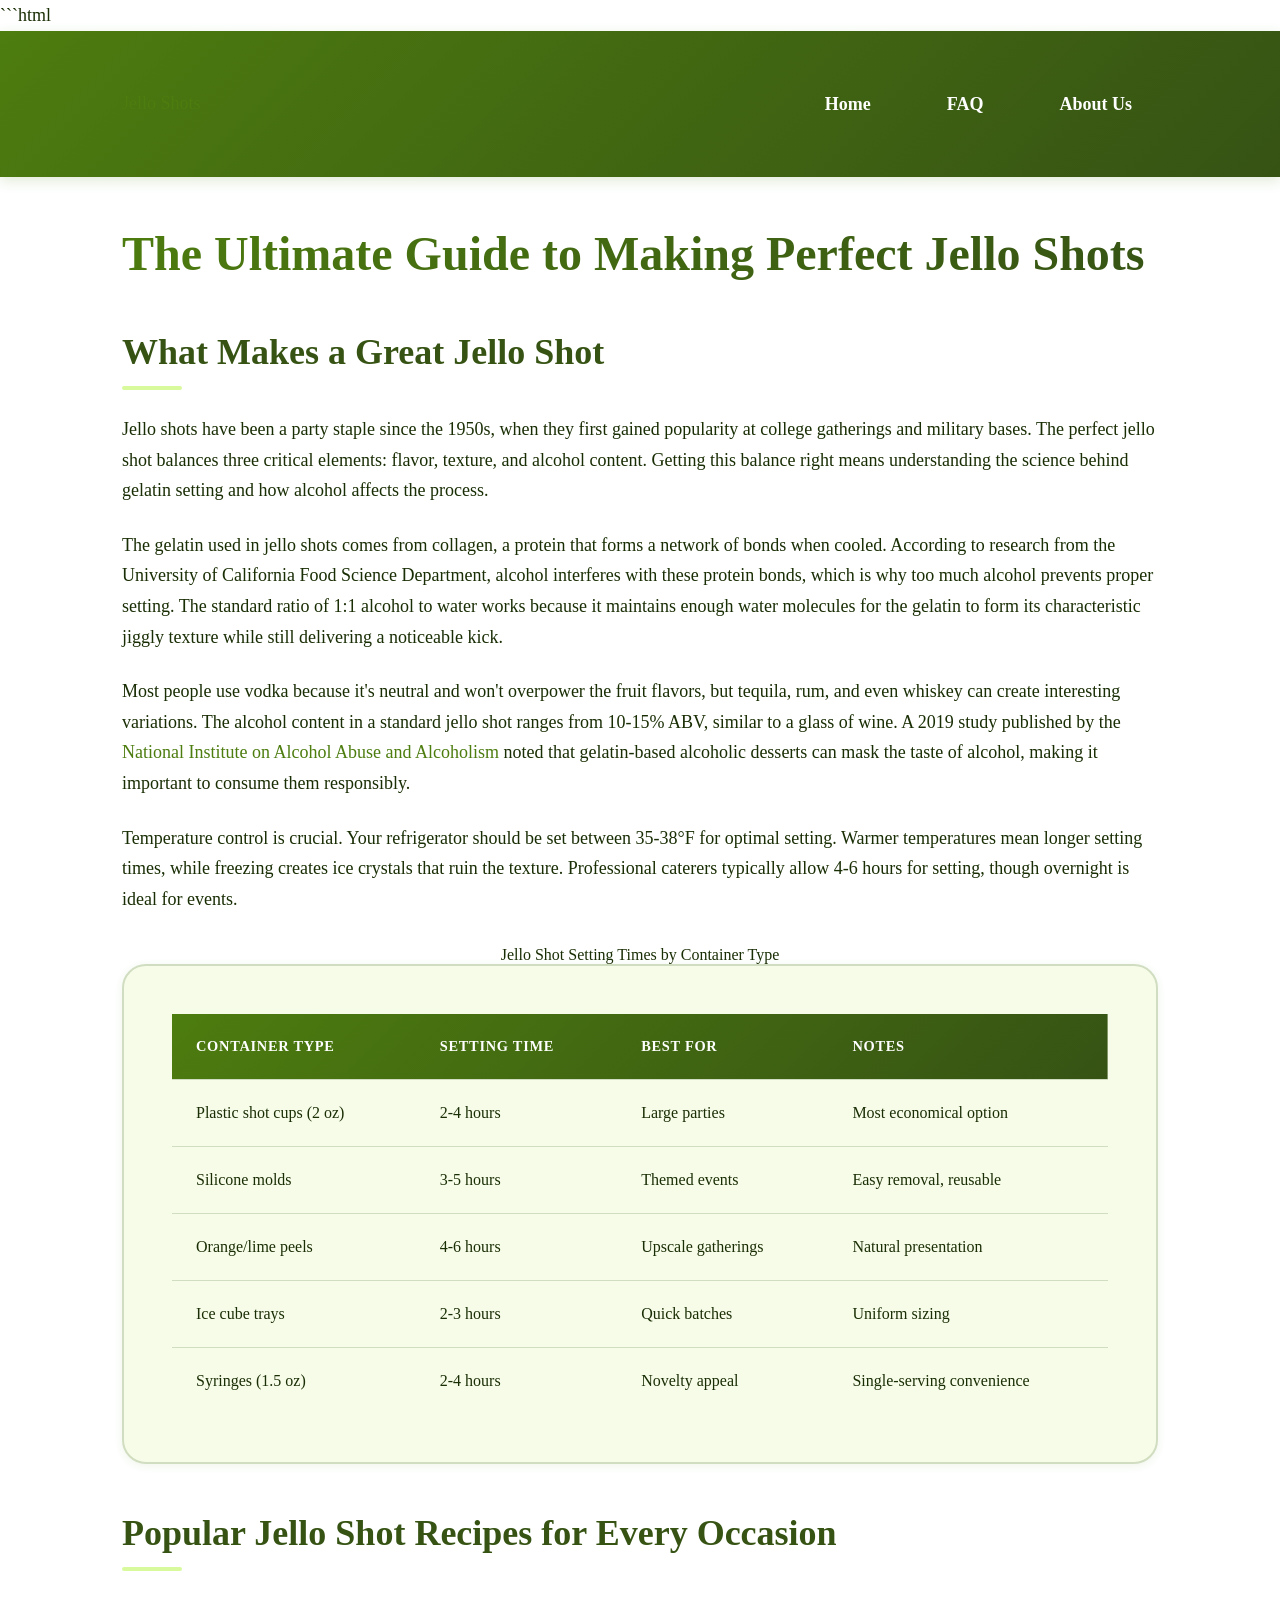
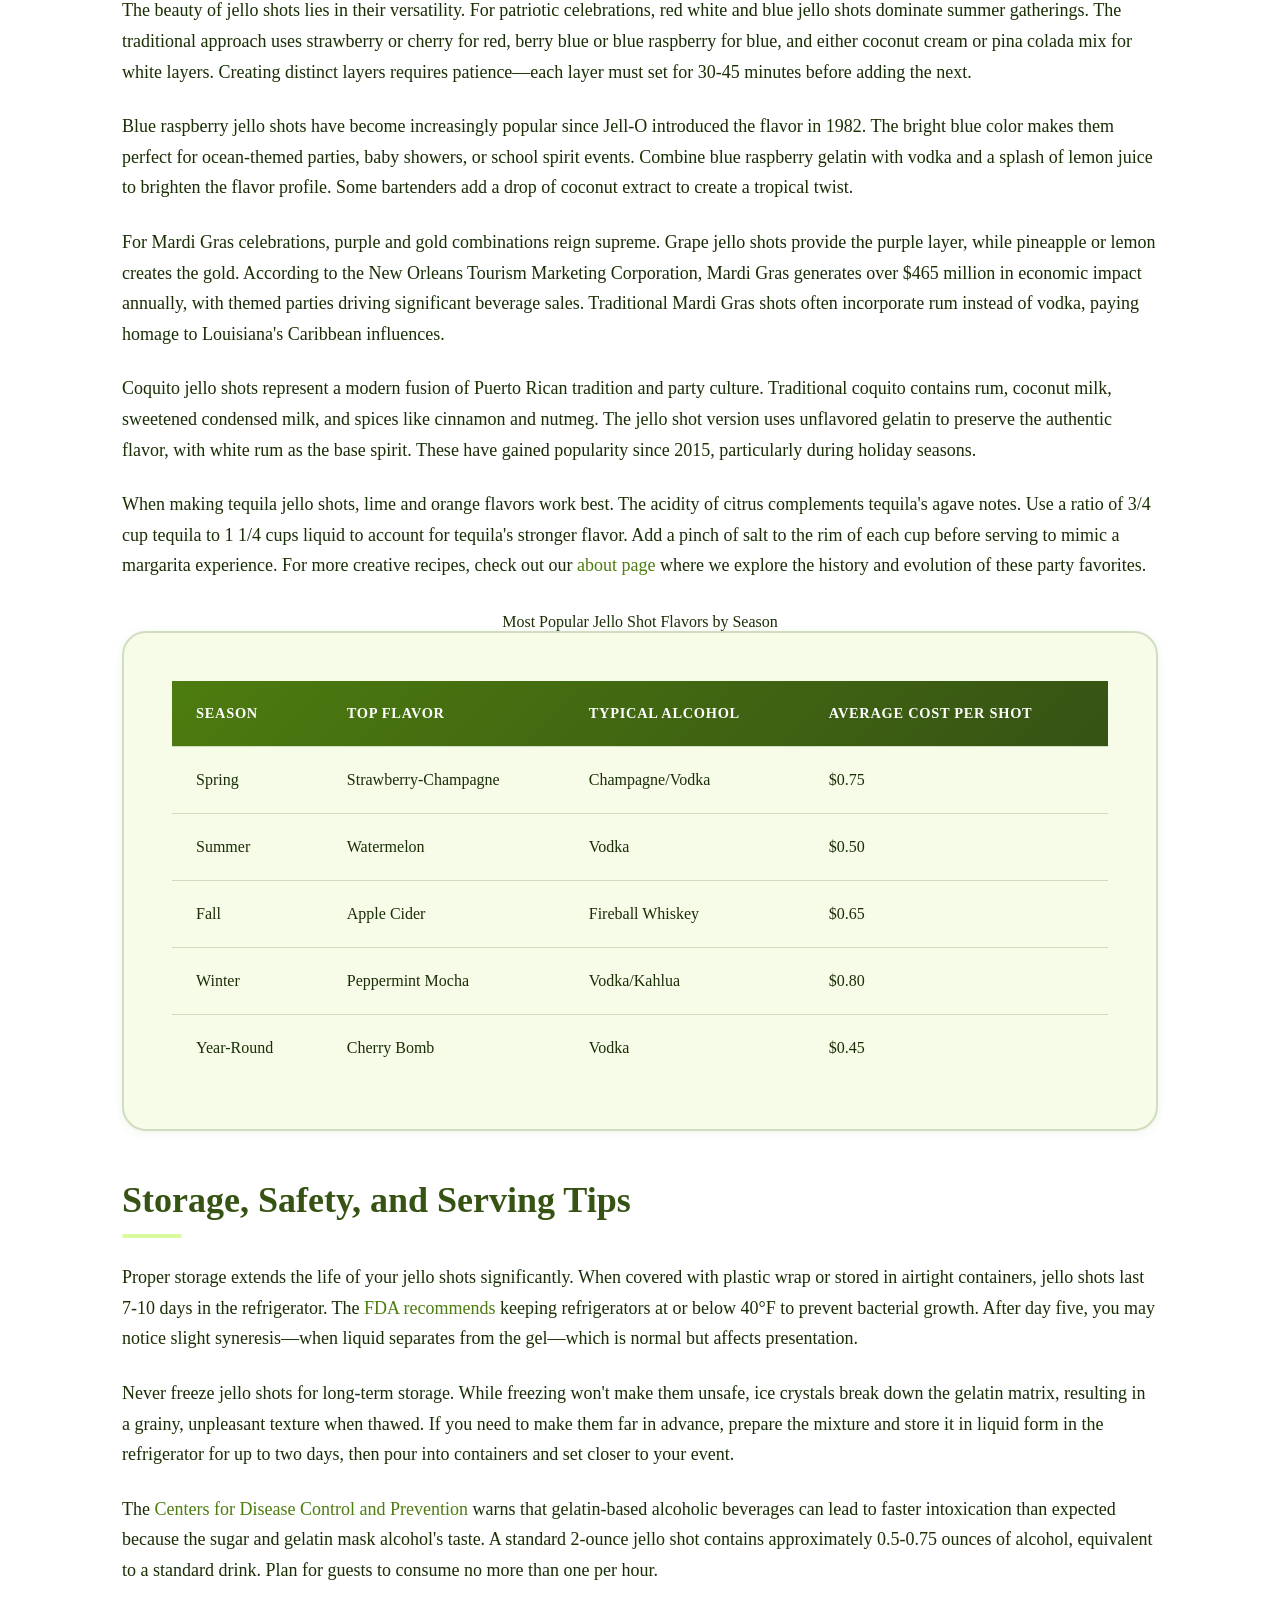
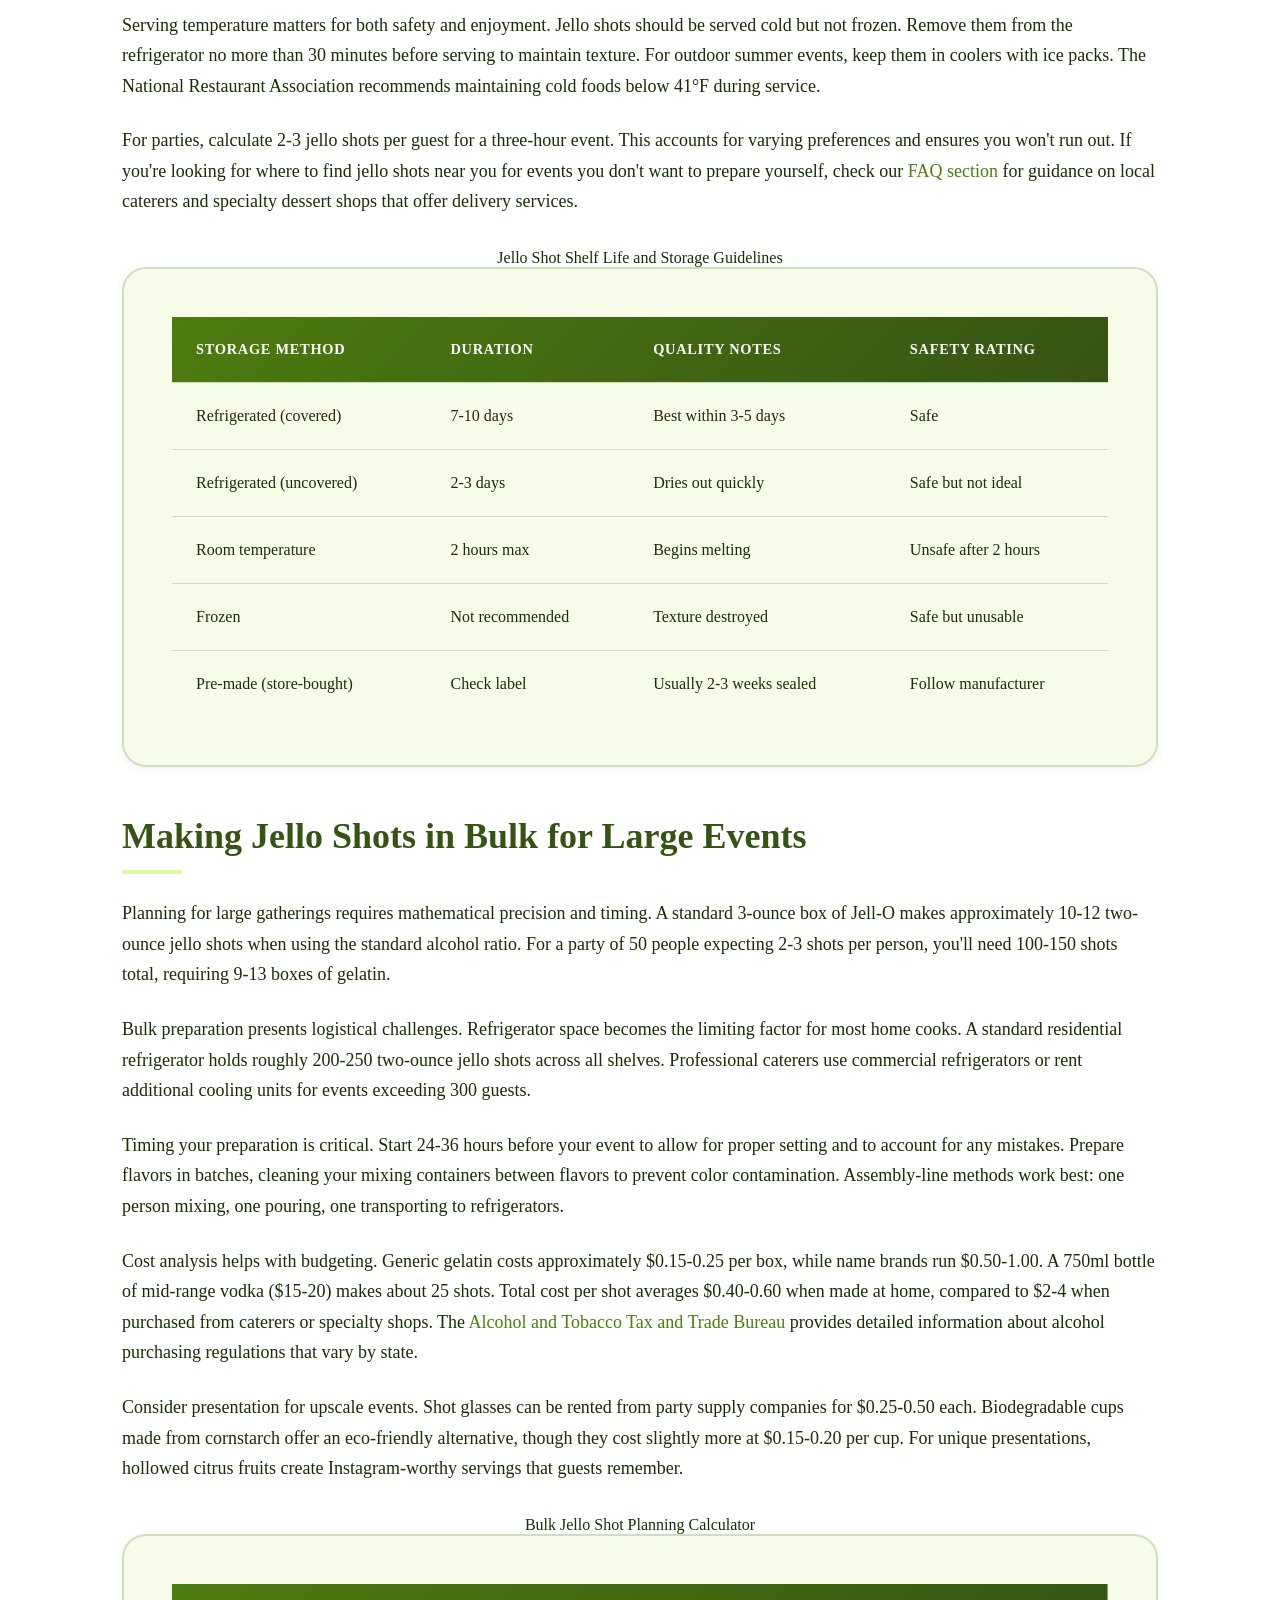
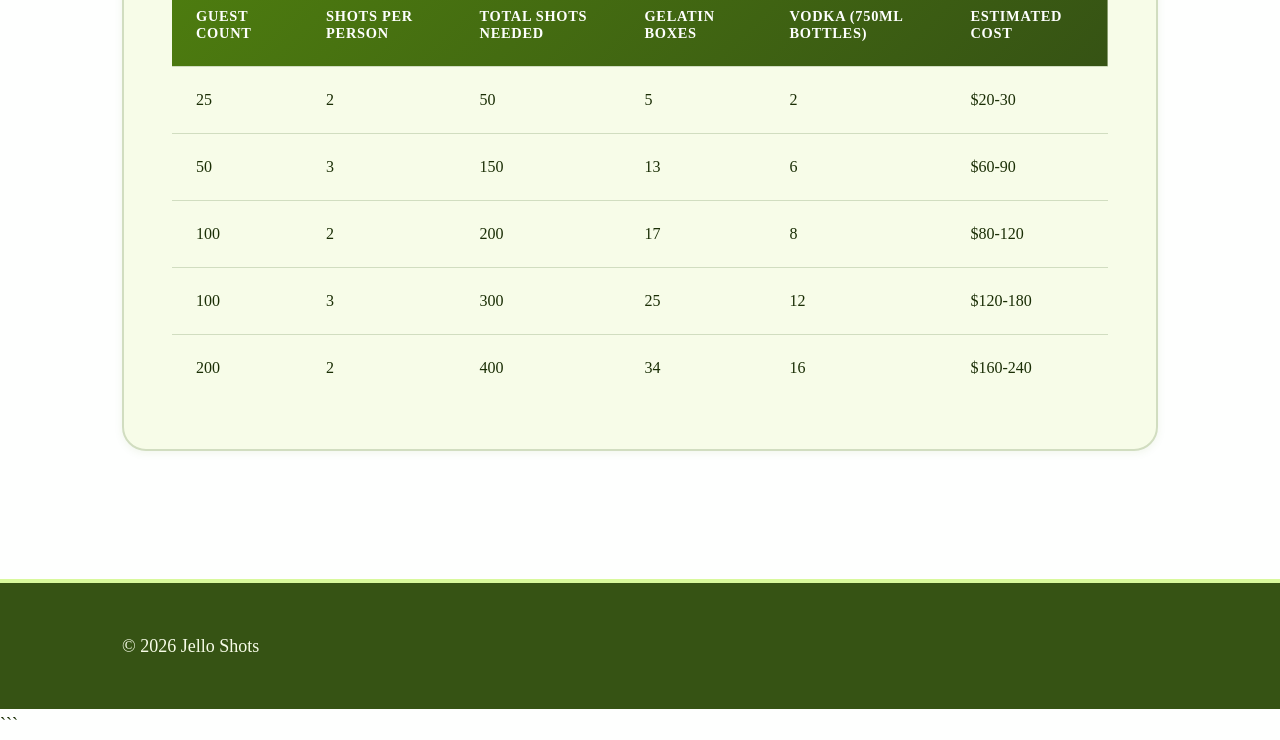
<file: index.html>
```html
<!DOCTYPE html>
<html lang="en-US">
<head><script>if(location.hostname==="jelloshots-xyz.pages.dev"){location.replace("https://jelloshots.xyz"+location.pathname+location.search)}</script>
<meta charset="UTF-8">
<meta name="viewport" content="width=device-width, initial-scale=1.0">
<title>Jello Shots - Recipes, Tips & Party Ideas | JelloShots.xyz</title>
<meta name="description" content="Discover the best jello shot recipes for every occasion. Learn how to make perfect jello shots with expert tips, timing guides, and creative flavor combinations.">
<link rel="canonical" href="https://jelloshots.xyz/">
<link rel="stylesheet" href="style.css">
<meta property="og:title" content="Jello Shots - Recipes, Tips & Party Ideas | JelloShots.xyz">
<meta property="og:description" content="Discover the best jello shot recipes for every occasion. Learn how to make perfect jello shots with expert tips, timing guides, and creative flavor combinations.">
<meta property="og:url" content="https://jelloshots.xyz/">
<meta property="og:type" content="website">
<meta name="twitter:card" content="summary_large_image">
<meta name="twitter:title" content="Jello Shots - Recipes, Tips & Party Ideas | JelloShots.xyz">
<meta name="twitter:description" content="Discover the best jello shot recipes for every occasion. Learn how to make perfect jello shots with expert tips, timing guides, and creative flavor combinations.">
<script type="application/ld+json">
{
  "@context": "https://schema.org",
  "@type": "Organization",
  "name": "Jello Shots",
  "url": "https://jelloshots.xyz"
}
</script>
</head>
<body>
<header class="site-header">
<div class="container">
<a href="/">Jello Shots</a>
<nav class="site-nav">
<ul>
<li><a href="/" aria-current="page">Home</a></li>
<li><a href="/faq">FAQ</a></li>
<li><a href="/about-us">About Us</a></li>
</ul>
</nav>
</div>
</header>
<main class="site-main">
<div class="container">
<h1>The Ultimate Guide to Making Perfect Jello Shots</h1>
<section>
<h2>What Makes a Great Jello Shot</h2>
<p>Jello shots have been a party staple since the 1950s, when they first gained popularity at college gatherings and military bases. The perfect jello shot balances three critical elements: flavor, texture, and alcohol content. Getting this balance right means understanding the science behind gelatin setting and how alcohol affects the process.</p>
<p>The gelatin used in jello shots comes from collagen, a protein that forms a network of bonds when cooled. According to research from the University of California Food Science Department, alcohol interferes with these protein bonds, which is why too much alcohol prevents proper setting. The standard ratio of 1:1 alcohol to water works because it maintains enough water molecules for the gelatin to form its characteristic jiggly texture while still delivering a noticeable kick.</p>
<p>Most people use vodka because it's neutral and won't overpower the fruit flavors, but tequila, rum, and even whiskey can create interesting variations. The alcohol content in a standard jello shot ranges from 10-15% ABV, similar to a glass of wine. A 2019 study published by the <a href="https://www.niaaa.nih.gov/alcohols-effects-health/overview-alcohol-consumption/what-standard-drink" rel="noopener noreferrer" target="_blank">National Institute on Alcohol Abuse and Alcoholism</a> noted that gelatin-based alcoholic desserts can mask the taste of alcohol, making it important to consume them responsibly.</p>
<p>Temperature control is crucial. Your refrigerator should be set between 35-38°F for optimal setting. Warmer temperatures mean longer setting times, while freezing creates ice crystals that ruin the texture. Professional caterers typically allow 4-6 hours for setting, though overnight is ideal for events.</p>
<table class="card">
<caption>Jello Shot Setting Times by Container Type</caption>
<thead>
<tr>
<th>Container Type</th>
<th>Setting Time</th>
<th>Best For</th>
<th>Notes</th>
</tr>
</thead>
<tbody>
<tr>
<td>Plastic shot cups (2 oz)</td>
<td>2-4 hours</td>
<td>Large parties</td>
<td>Most economical option</td>
</tr>
<tr>
<td>Silicone molds</td>
<td>3-5 hours</td>
<td>Themed events</td>
<td>Easy removal, reusable</td>
</tr>
<tr>
<td>Orange/lime peels</td>
<td>4-6 hours</td>
<td>Upscale gatherings</td>
<td>Natural presentation</td>
</tr>
<tr>
<td>Ice cube trays</td>
<td>2-3 hours</td>
<td>Quick batches</td>
<td>Uniform sizing</td>
</tr>
<tr>
<td>Syringes (1.5 oz)</td>
<td>2-4 hours</td>
<td>Novelty appeal</td>
<td>Single-serving convenience</td>
</tr>
</tbody>
</table>
</section>
<section>
<h2>Popular Jello Shot Recipes for Every Occasion</h2>
<p>The beauty of jello shots lies in their versatility. For patriotic celebrations, red white and blue jello shots dominate summer gatherings. The traditional approach uses strawberry or cherry for red, berry blue or blue raspberry for blue, and either coconut cream or pina colada mix for white layers. Creating distinct layers requires patience—each layer must set for 30-45 minutes before adding the next.</p>
<p>Blue raspberry jello shots have become increasingly popular since Jell-O introduced the flavor in 1982. The bright blue color makes them perfect for ocean-themed parties, baby showers, or school spirit events. Combine blue raspberry gelatin with vodka and a splash of lemon juice to brighten the flavor profile. Some bartenders add a drop of coconut extract to create a tropical twist.</p>
<p>For Mardi Gras celebrations, purple and gold combinations reign supreme. Grape jello shots provide the purple layer, while pineapple or lemon creates the gold. According to the New Orleans Tourism Marketing Corporation, Mardi Gras generates over $465 million in economic impact annually, with themed parties driving significant beverage sales. Traditional Mardi Gras shots often incorporate rum instead of vodka, paying homage to Louisiana's Caribbean influences.</p>
<p>Coquito jello shots represent a modern fusion of Puerto Rican tradition and party culture. Traditional coquito contains rum, coconut milk, sweetened condensed milk, and spices like cinnamon and nutmeg. The jello shot version uses unflavored gelatin to preserve the authentic flavor, with white rum as the base spirit. These have gained popularity since 2015, particularly during holiday seasons.</p>
<p>When making tequila jello shots, lime and orange flavors work best. The acidity of citrus complements tequila's agave notes. Use a ratio of 3/4 cup tequila to 1 1/4 cups liquid to account for tequila's stronger flavor. Add a pinch of salt to the rim of each cup before serving to mimic a margarita experience. For more creative recipes, check out our <a href="/about-us">about page</a> where we explore the history and evolution of these party favorites.</p>
<table class="card">
<caption>Most Popular Jello Shot Flavors by Season</caption>
<thead>
<tr>
<th>Season</th>
<th>Top Flavor</th>
<th>Typical Alcohol</th>
<th>Average Cost Per Shot</th>
</tr>
</thead>
<tbody>
<tr>
<td>Spring</td>
<td>Strawberry-Champagne</td>
<td>Champagne/Vodka</td>
<td>$0.75</td>
</tr>
<tr>
<td>Summer</td>
<td>Watermelon</td>
<td>Vodka</td>
<td>$0.50</td>
</tr>
<tr>
<td>Fall</td>
<td>Apple Cider</td>
<td>Fireball Whiskey</td>
<td>$0.65</td>
</tr>
<tr>
<td>Winter</td>
<td>Peppermint Mocha</td>
<td>Vodka/Kahlua</td>
<td>$0.80</td>
</tr>
<tr>
<td>Year-Round</td>
<td>Cherry Bomb</td>
<td>Vodka</td>
<td>$0.45</td>
</tr>
</tbody>
</table>
</section>
<section>
<h2>Storage, Safety, and Serving Tips</h2>
<p>Proper storage extends the life of your jello shots significantly. When covered with plastic wrap or stored in airtight containers, jello shots last 7-10 days in the refrigerator. The <a href="https://www.fda.gov/food/buy-store-serve-safe-food/refrigerator-thermometers-cold-facts-about-food-safety" rel="noopener noreferrer" target="_blank">FDA recommends</a> keeping refrigerators at or below 40°F to prevent bacterial growth. After day five, you may notice slight syneresis—when liquid separates from the gel—which is normal but affects presentation.</p>
<p>Never freeze jello shots for long-term storage. While freezing won't make them unsafe, ice crystals break down the gelatin matrix, resulting in a grainy, unpleasant texture when thawed. If you need to make them far in advance, prepare the mixture and store it in liquid form in the refrigerator for up to two days, then pour into containers and set closer to your event.</p>
<p>The <a href="https://www.cdc.gov/foodsafety/communication/food-safety-in-the-kitchen.html" rel="noopener noreferrer" target="_blank">Centers for Disease Control and Prevention</a> warns that gelatin-based alcoholic beverages can lead to faster intoxication than expected because the sugar and gelatin mask alcohol's taste. A standard 2-ounce jello shot contains approximately 0.5-0.75 ounces of alcohol, equivalent to a standard drink. Plan for guests to consume no more than one per hour.</p>
<p>Serving temperature matters for both safety and enjoyment. Jello shots should be served cold but not frozen. Remove them from the refrigerator no more than 30 minutes before serving to maintain texture. For outdoor summer events, keep them in coolers with ice packs. The National Restaurant Association recommends maintaining cold foods below 41°F during service.</p>
<p>For parties, calculate 2-3 jello shots per guest for a three-hour event. This accounts for varying preferences and ensures you won't run out. If you're looking for where to find jello shots near you for events you don't want to prepare yourself, check our <a href="/faq">FAQ section</a> for guidance on local caterers and specialty dessert shops that offer delivery services.</p>
<table class="card">
<caption>Jello Shot Shelf Life and Storage Guidelines</caption>
<thead>
<tr>
<th>Storage Method</th>
<th>Duration</th>
<th>Quality Notes</th>
<th>Safety Rating</th>
</tr>
</thead>
<tbody>
<tr>
<td>Refrigerated (covered)</td>
<td>7-10 days</td>
<td>Best within 3-5 days</td>
<td>Safe</td>
</tr>
<tr>
<td>Refrigerated (uncovered)</td>
<td>2-3 days</td>
<td>Dries out quickly</td>
<td>Safe but not ideal</td>
</tr>
<tr>
<td>Room temperature</td>
<td>2 hours max</td>
<td>Begins melting</td>
<td>Unsafe after 2 hours</td>
</tr>
<tr>
<td>Frozen</td>
<td>Not recommended</td>
<td>Texture destroyed</td>
<td>Safe but unusable</td>
</tr>
<tr>
<td>Pre-made (store-bought)</td>
<td>Check label</td>
<td>Usually 2-3 weeks sealed</td>
<td>Follow manufacturer</td>
</tr>
</tbody>
</table>
</section>
<section>
<h2>Making Jello Shots in Bulk for Large Events</h2>
<p>Planning for large gatherings requires mathematical precision and timing. A standard 3-ounce box of Jell-O makes approximately 10-12 two-ounce jello shots when using the standard alcohol ratio. For a party of 50 people expecting 2-3 shots per person, you'll need 100-150 shots total, requiring 9-13 boxes of gelatin.</p>
<p>Bulk preparation presents logistical challenges. Refrigerator space becomes the limiting factor for most home cooks. A standard residential refrigerator holds roughly 200-250 two-ounce jello shots across all shelves. Professional caterers use commercial refrigerators or rent additional cooling units for events exceeding 300 guests.</p>
<p>Timing your preparation is critical. Start 24-36 hours before your event to allow for proper setting and to account for any mistakes. Prepare flavors in batches, cleaning your mixing containers between flavors to prevent color contamination. Assembly-line methods work best: one person mixing, one pouring, one transporting to refrigerators.</p>
<p>Cost analysis helps with budgeting. Generic gelatin costs approximately $0.15-0.25 per box, while name brands run $0.50-1.00. A 750ml bottle of mid-range vodka ($15-20) makes about 25 shots. Total cost per shot averages $0.40-0.60 when made at home, compared to $2-4 when purchased from caterers or specialty shops. The <a href="https://www.ttb.gov/" rel="noopener noreferrer" target="_blank">Alcohol and Tobacco Tax and Trade Bureau</a> provides detailed information about alcohol purchasing regulations that vary by state.</p>
<p>Consider presentation for upscale events. Shot glasses can be rented from party supply companies for $0.25-0.50 each. Biodegradable cups made from cornstarch offer an eco-friendly alternative, though they cost slightly more at $0.15-0.20 per cup. For unique presentations, hollowed citrus fruits create Instagram-worthy servings that guests remember.</p>
<table class="card">
<caption>Bulk Jello Shot Planning Calculator</caption>
<thead>
<tr>
<th>Guest Count</th>
<th>Shots Per Person</th>
<th>Total Shots Needed</th>
<th>Gelatin Boxes</th>
<th>Vodka (750ml bottles)</th>
<th>Estimated Cost</th>
</tr>
</thead>
<tbody>
<tr>
<td>25</td>
<td>2</td>
<td>50</td>
<td>5</td>
<td>2</td>
<td>$20-30</td>
</tr>
<tr>
<td>50</td>
<td>3</td>
<td>150</td>
<td>13</td>
<td>6</td>
<td>$60-90</td>
</tr>
<tr>
<td>100</td>
<td>2</td>
<td>200</td>
<td>17</td>
<td>8</td>
<td>$80-120</td>
</tr>
<tr>
<td>100</td>
<td>3</td>
<td>300</td>
<td>25</td>
<td>12</td>
<td>$120-180</td>
</tr>
<tr>
<td>200</td>
<td>2</td>
<td>400</td>
<td>34</td>
<td>16</td>
<td>$160-240</td>
</tr>
</tbody>
</table>
</section>
</div>
</main>
<footer class="site-footer">
<div class="container">
<p>&copy; 2026 Jello Shots</p>
</div>
</footer>
</body>
</html>
```
</file>
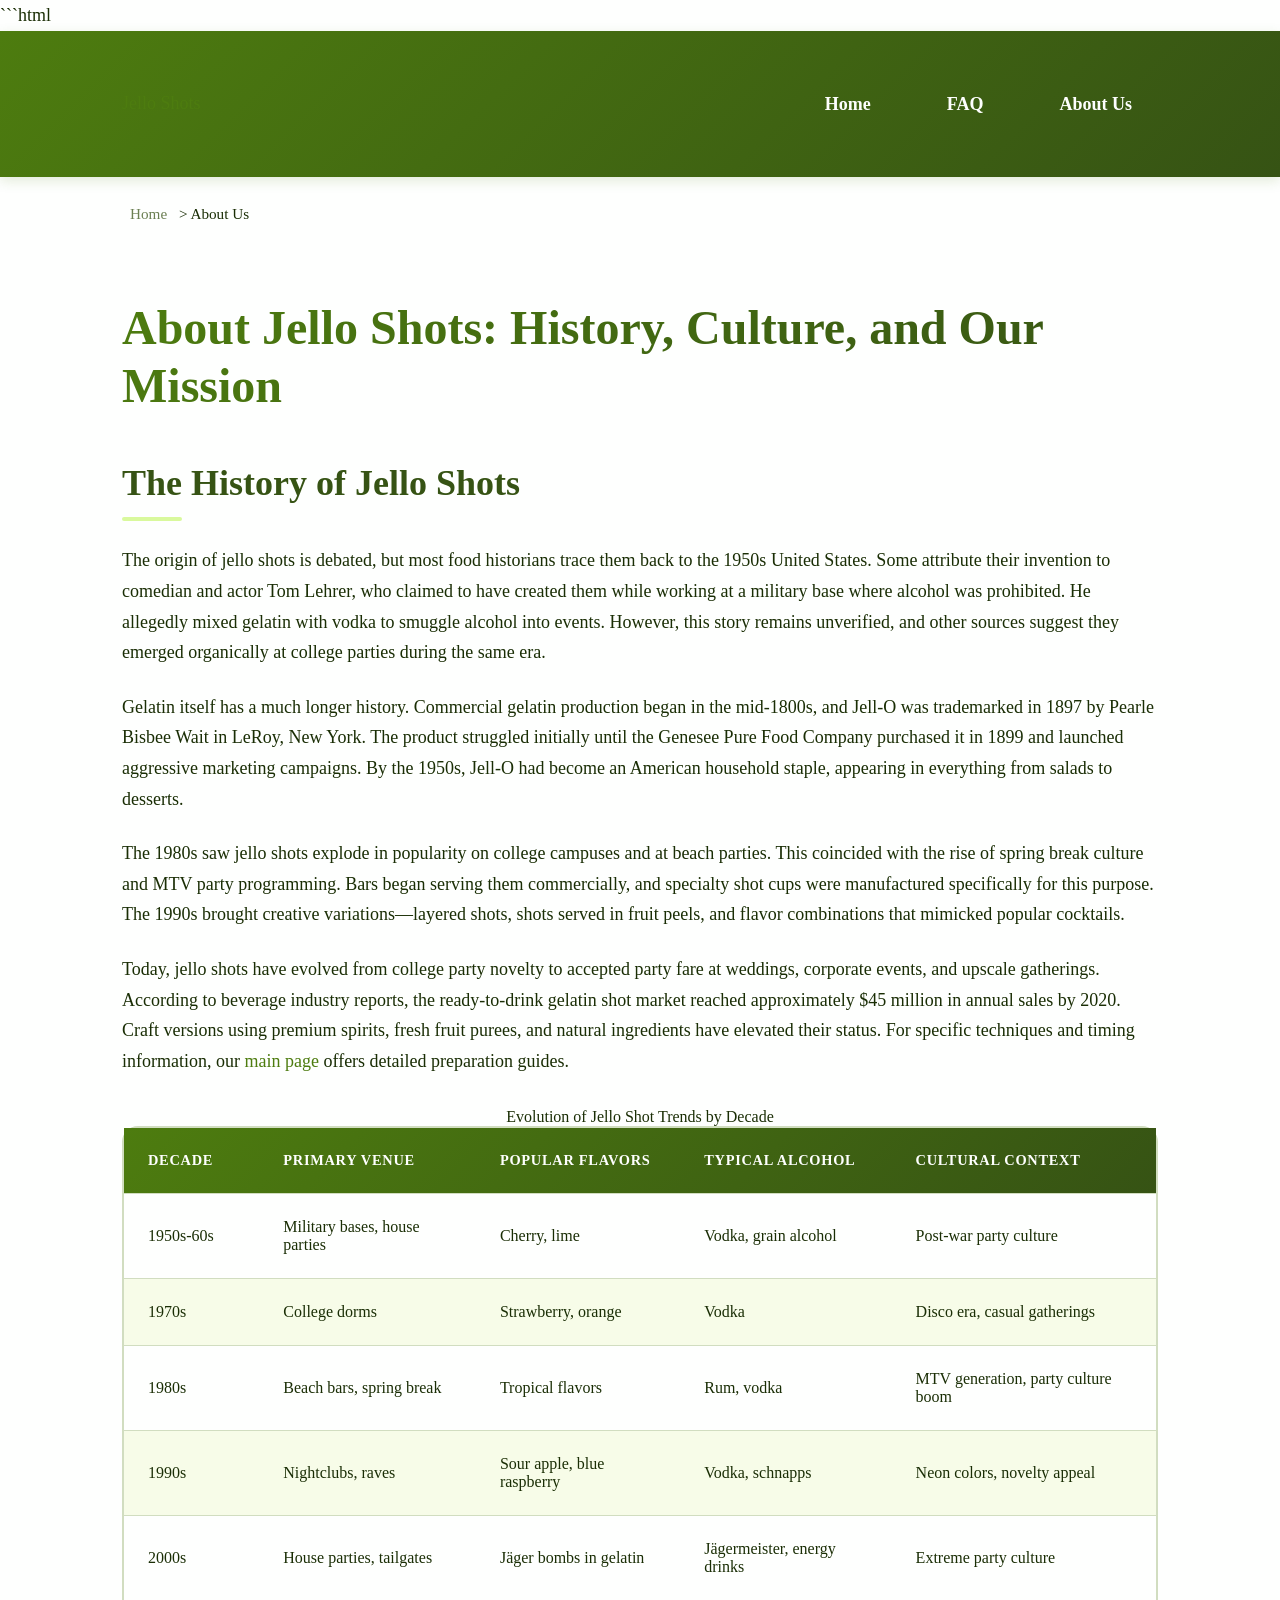
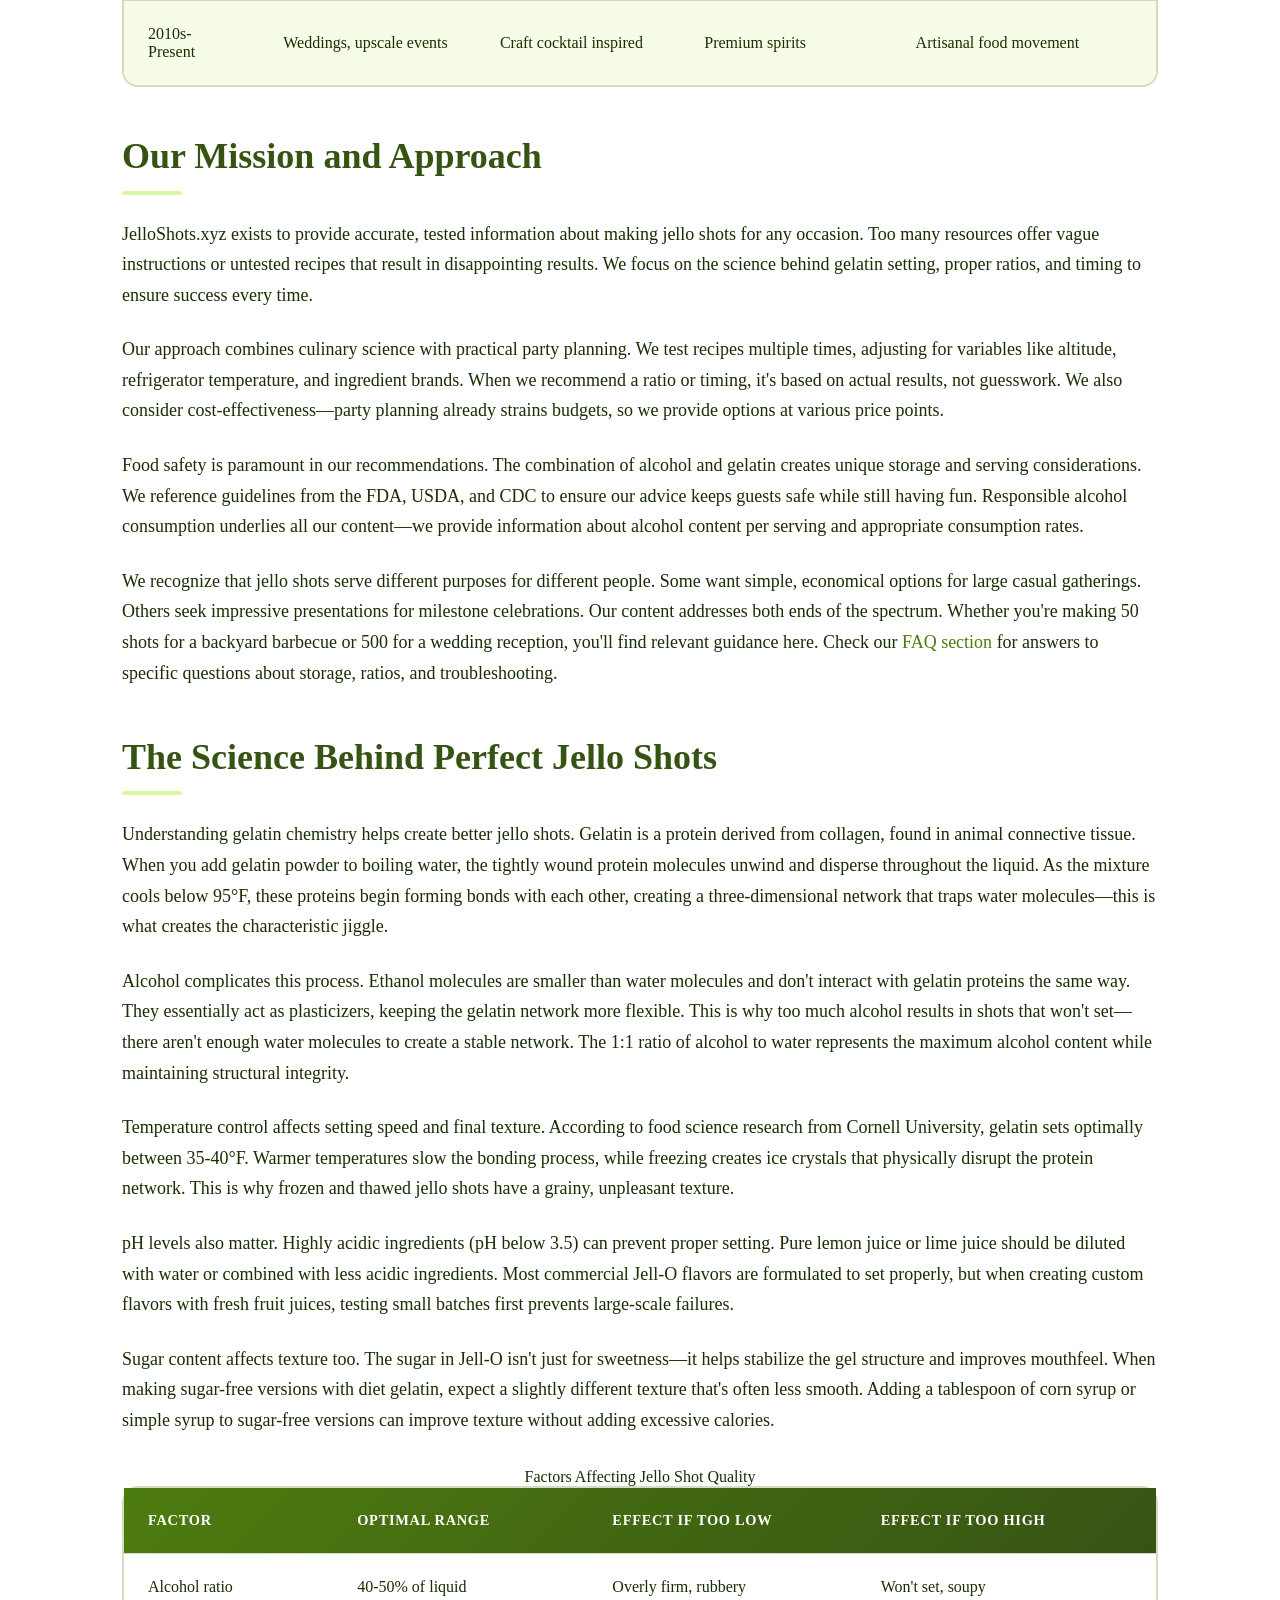
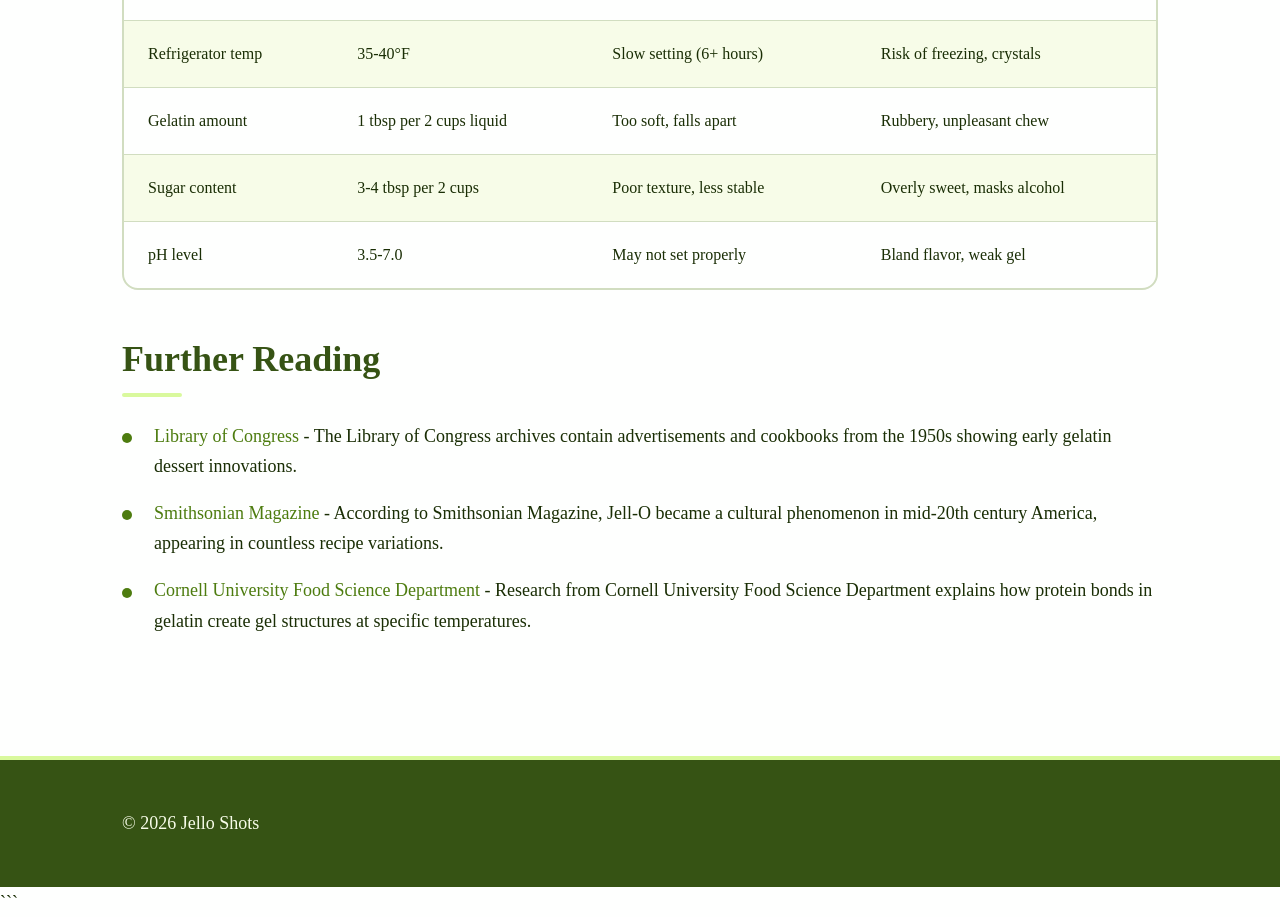
<file: about-us.html>
```html
<!DOCTYPE html>
<html lang="en-US">
<head><script>if(location.hostname==="jelloshots-xyz.pages.dev"){location.replace("https://jelloshots.xyz"+location.pathname+location.search)}</script>
<meta charset="UTF-8">
<meta name="viewport" content="width=device-width, initial-scale=1.0">
<title>About Jello Shots - History & Mission | JelloShots.xyz</title>
<meta name="description" content="Learn about the history of jello shots, from their origins in the 1950s to modern party culture. Discover our mission to help you create perfect gelatin cocktails.">
<link rel="canonical" href="https://jelloshots.xyz/about-us">
<link rel="stylesheet" href="style.css">
<script type="application/ld+json">
{
  "@context": "https://schema.org",
  "@type": "AboutPage",
  "name": "About Jello Shots: History, Culture, and Our Mission",
  "description": "Learn about the history of jello shots, from their origins in the 1950s to modern party culture. Discover our mission to help you create perfect gelatin cocktails.",
  "url": "https://jelloshots.xyz/about-us"
}
</script>
</head>
<body>
<header class="site-header">
<div class="container">
<a href="/">Jello Shots</a>
<nav class="site-nav">
<ul>
<li><a href="/">Home</a></li>
<li><a href="/faq">FAQ</a></li>
<li><a href="/about-us" aria-current="page">About Us</a></li>
</ul>
</nav>
</div>
</header>

<div class="container">
<nav class="breadcrumbs">
<a href="/">Home</a> > About Us
</nav>
</div>

<main class="site-main">
<div class="container">
<h1>About Jello Shots: History, Culture, and Our Mission</h1>

<section>
<h2>The History of Jello Shots</h2>
<p>The origin of jello shots is debated, but most food historians trace them back to the 1950s United States. Some attribute their invention to comedian and actor Tom Lehrer, who claimed to have created them while working at a military base where alcohol was prohibited. He allegedly mixed gelatin with vodka to smuggle alcohol into events. However, this story remains unverified, and other sources suggest they emerged organically at college parties during the same era.</p>
<p>Gelatin itself has a much longer history. Commercial gelatin production began in the mid-1800s, and Jell-O was trademarked in 1897 by Pearle Bisbee Wait in LeRoy, New York. The product struggled initially until the Genesee Pure Food Company purchased it in 1899 and launched aggressive marketing campaigns. By the 1950s, Jell-O had become an American household staple, appearing in everything from salads to desserts.</p>
<p>The 1980s saw jello shots explode in popularity on college campuses and at beach parties. This coincided with the rise of spring break culture and MTV party programming. Bars began serving them commercially, and specialty shot cups were manufactured specifically for this purpose. The 1990s brought creative variations—layered shots, shots served in fruit peels, and flavor combinations that mimicked popular cocktails.</p>
<p>Today, jello shots have evolved from college party novelty to accepted party fare at weddings, corporate events, and upscale gatherings. According to beverage industry reports, the ready-to-drink gelatin shot market reached approximately $45 million in annual sales by 2020. Craft versions using premium spirits, fresh fruit purees, and natural ingredients have elevated their status. For specific techniques and timing information, our <a href="/">main page</a> offers detailed preparation guides.</p>

<table>
<caption>Evolution of Jello Shot Trends by Decade</caption>
<thead>
<tr>
<th>Decade</th>
<th>Primary Venue</th>
<th>Popular Flavors</th>
<th>Typical Alcohol</th>
<th>Cultural Context</th>
</tr>
</thead>
<tbody>
<tr>
<td>1950s-60s</td>
<td>Military bases, house parties</td>
<td>Cherry, lime</td>
<td>Vodka, grain alcohol</td>
<td>Post-war party culture</td>
</tr>
<tr>
<td>1970s</td>
<td>College dorms</td>
<td>Strawberry, orange</td>
<td>Vodka</td>
<td>Disco era, casual gatherings</td>
</tr>
<tr>
<td>1980s</td>
<td>Beach bars, spring break</td>
<td>Tropical flavors</td>
<td>Rum, vodka</td>
<td>MTV generation, party culture boom</td>
</tr>
<tr>
<td>1990s</td>
<td>Nightclubs, raves</td>
<td>Sour apple, blue raspberry</td>
<td>Vodka, schnapps</td>
<td>Neon colors, novelty appeal</td>
</tr>
<tr>
<td>2000s</td>
<td>House parties, tailgates</td>
<td>Jäger bombs in gelatin</td>
<td>Jägermeister, energy drinks</td>
<td>Extreme party culture</td>
</tr>
<tr>
<td>2010s-Present</td>
<td>Weddings, upscale events</td>
<td>Craft cocktail inspired</td>
<td>Premium spirits</td>
<td>Artisanal food movement</td>
</tr>
</tbody>
</table>
</section>

<section>
<h2>Our Mission and Approach</h2>
<p>JelloShots.xyz exists to provide accurate, tested information about making jello shots for any occasion. Too many resources offer vague instructions or untested recipes that result in disappointing results. We focus on the science behind gelatin setting, proper ratios, and timing to ensure success every time.</p>
<p>Our approach combines culinary science with practical party planning. We test recipes multiple times, adjusting for variables like altitude, refrigerator temperature, and ingredient brands. When we recommend a ratio or timing, it's based on actual results, not guesswork. We also consider cost-effectiveness—party planning already strains budgets, so we provide options at various price points.</p>
<p>Food safety is paramount in our recommendations. The combination of alcohol and gelatin creates unique storage and serving considerations. We reference guidelines from the FDA, USDA, and CDC to ensure our advice keeps guests safe while still having fun. Responsible alcohol consumption underlies all our content—we provide information about alcohol content per serving and appropriate consumption rates.</p>
<p>We recognize that jello shots serve different purposes for different people. Some want simple, economical options for large casual gatherings. Others seek impressive presentations for milestone celebrations. Our content addresses both ends of the spectrum. Whether you're making 50 shots for a backyard barbecue or 500 for a wedding reception, you'll find relevant guidance here. Check our <a href="/faq">FAQ section</a> for answers to specific questions about storage, ratios, and troubleshooting.</p>
</section>

<section>
<h2>The Science Behind Perfect Jello Shots</h2>
<p>Understanding gelatin chemistry helps create better jello shots. Gelatin is a protein derived from collagen, found in animal connective tissue. When you add gelatin powder to boiling water, the tightly wound protein molecules unwind and disperse throughout the liquid. As the mixture cools below 95°F, these proteins begin forming bonds with each other, creating a three-dimensional network that traps water molecules—this is what creates the characteristic jiggle.</p>
<p>Alcohol complicates this process. Ethanol molecules are smaller than water molecules and don't interact with gelatin proteins the same way. They essentially act as plasticizers, keeping the gelatin network more flexible. This is why too much alcohol results in shots that won't set—there aren't enough water molecules to create a stable network. The 1:1 ratio of alcohol to water represents the maximum alcohol content while maintaining structural integrity.</p>
<p>Temperature control affects setting speed and final texture. According to food science research from Cornell University, gelatin sets optimally between 35-40°F. Warmer temperatures slow the bonding process, while freezing creates ice crystals that physically disrupt the protein network. This is why frozen and thawed jello shots have a grainy, unpleasant texture.</p>
<p>pH levels also matter. Highly acidic ingredients (pH below 3.5) can prevent proper setting. Pure lemon juice or lime juice should be diluted with water or combined with less acidic ingredients. Most commercial Jell-O flavors are formulated to set properly, but when creating custom flavors with fresh fruit juices, testing small batches first prevents large-scale failures.</p>
<p>Sugar content affects texture too. The sugar in Jell-O isn't just for sweetness—it helps stabilize the gel structure and improves mouthfeel. When making sugar-free versions with diet gelatin, expect a slightly different texture that's often less smooth. Adding a tablespoon of corn syrup or simple syrup to sugar-free versions can improve texture without adding excessive calories.</p>

<table>
<caption>Factors Affecting Jello Shot Quality</caption>
<thead>
<tr>
<th>Factor</th>
<th>Optimal Range</th>
<th>Effect if Too Low</th>
<th>Effect if Too High</th>
</tr>
</thead>
<tbody>
<tr>
<td>Alcohol ratio</td>
<td>40-50% of liquid</td>
<td>Overly firm, rubbery</td>
<td>Won't set, soupy</td>
</tr>
<tr>
<td>Refrigerator temp</td>
<td>35-40°F</td>
<td>Slow setting (6+ hours)</td>
<td>Risk of freezing, crystals</td>
</tr>
<tr>
<td>Gelatin amount</td>
<td>1 tbsp per 2 cups liquid</td>
<td>Too soft, falls apart</td>
<td>Rubbery, unpleasant chew</td>
</tr>
<tr>
<td>Sugar content</td>
<td>3-4 tbsp per 2 cups</td>
<td>Poor texture, less stable</td>
<td>Overly sweet, masks alcohol</td>
</tr>
<tr>
<td>pH level</td>
<td>3.5-7.0</td>
<td>May not set properly</td>
<td>Bland flavor, weak gel</td>
</tr>
</tbody>
</table>
</section>

<section>
<h2>Further Reading</h2>
<ul>
<li><a href="https://www.loc.gov/item/2016679210/">Library of Congress</a> - The Library of Congress archives contain advertisements and cookbooks from the 1950s showing early gelatin dessert innovations.</li>
<li><a href="https://www.smithsonianmag.com/arts-culture/the-history-of-jell-o-in-america-180964577/">Smithsonian Magazine</a> - According to Smithsonian Magazine, Jell-O became a cultural phenomenon in mid-20th century America, appearing in countless recipe variations.</li>
<li><a href="https://www.foodsci.cornell.edu/">Cornell University Food Science Department</a> - Research from Cornell University Food Science Department explains how protein bonds in gelatin create gel structures at specific temperatures.</li>
</ul>
</section>
</div>
</main>

<footer class="site-footer">
<div class="container">
<p>&copy; 2026 Jello Shots</p>
</div>
</footer>
</body>
</html>
```
</file>
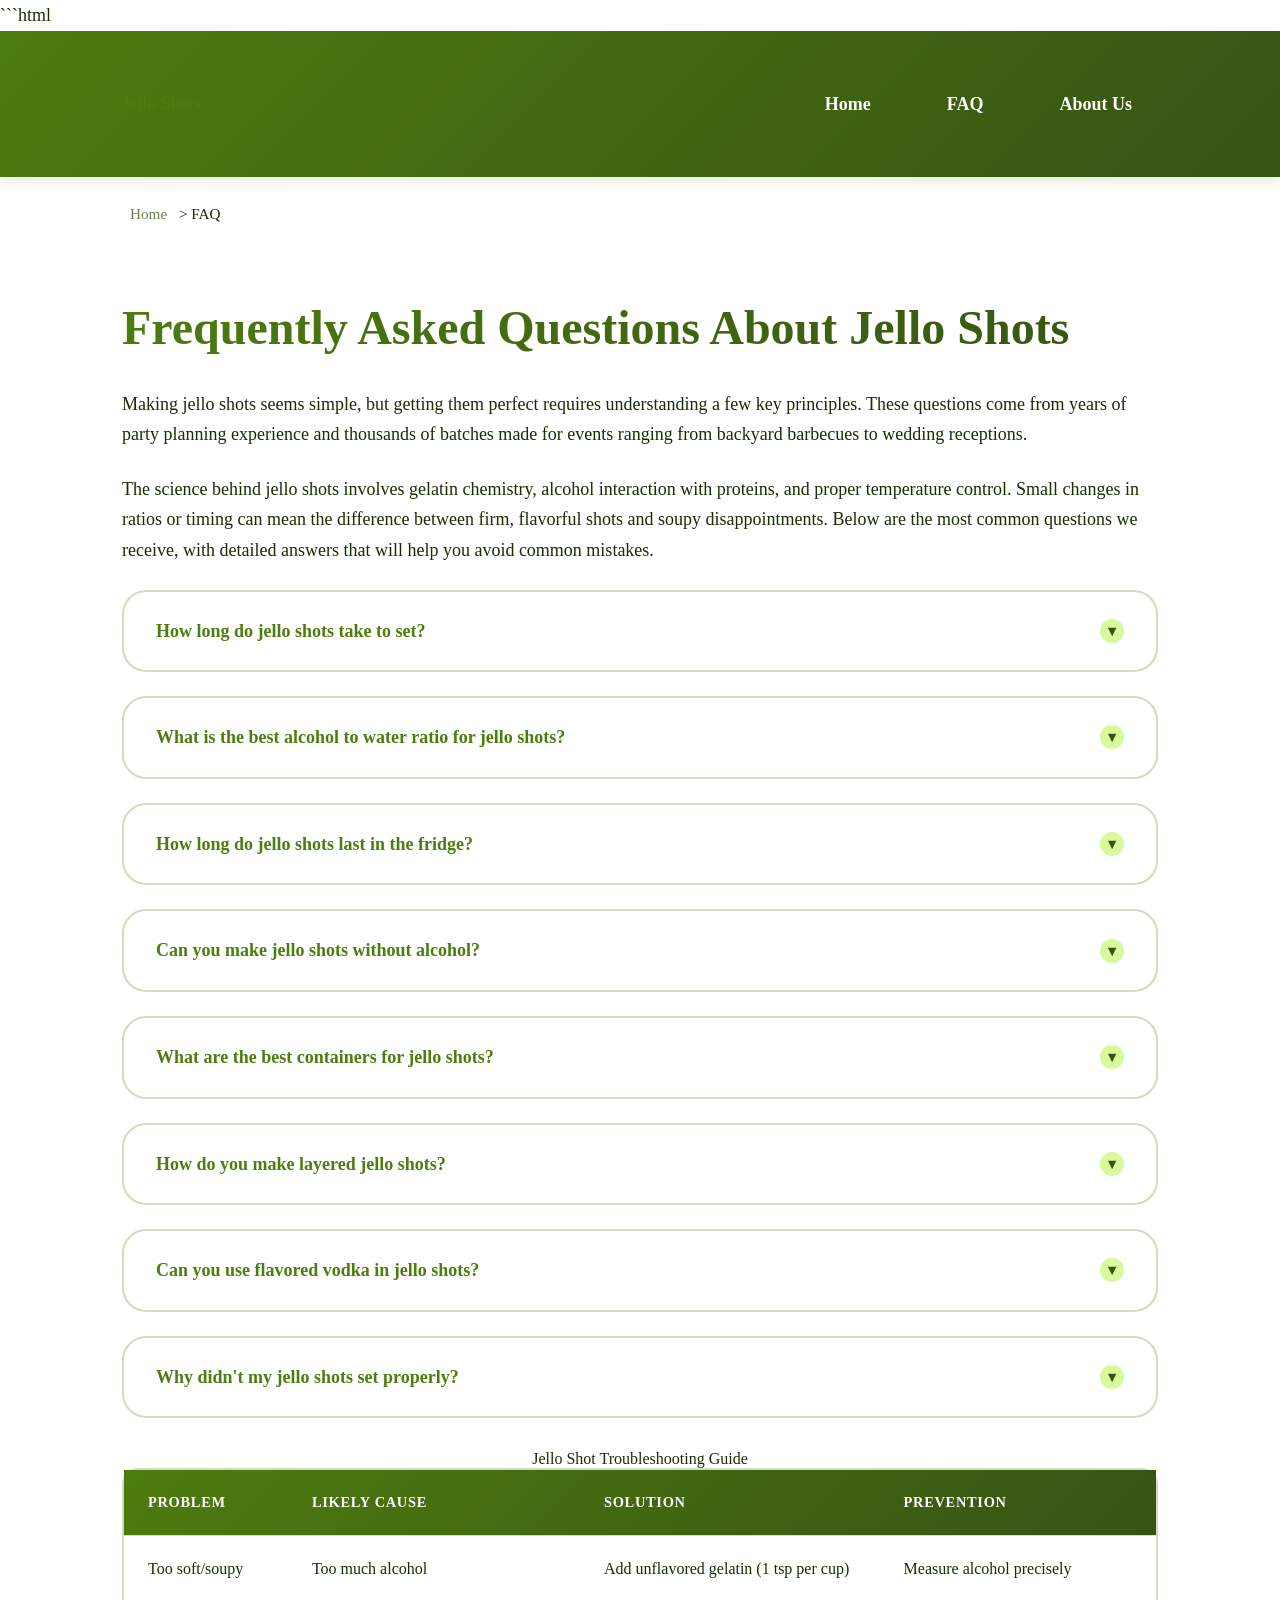
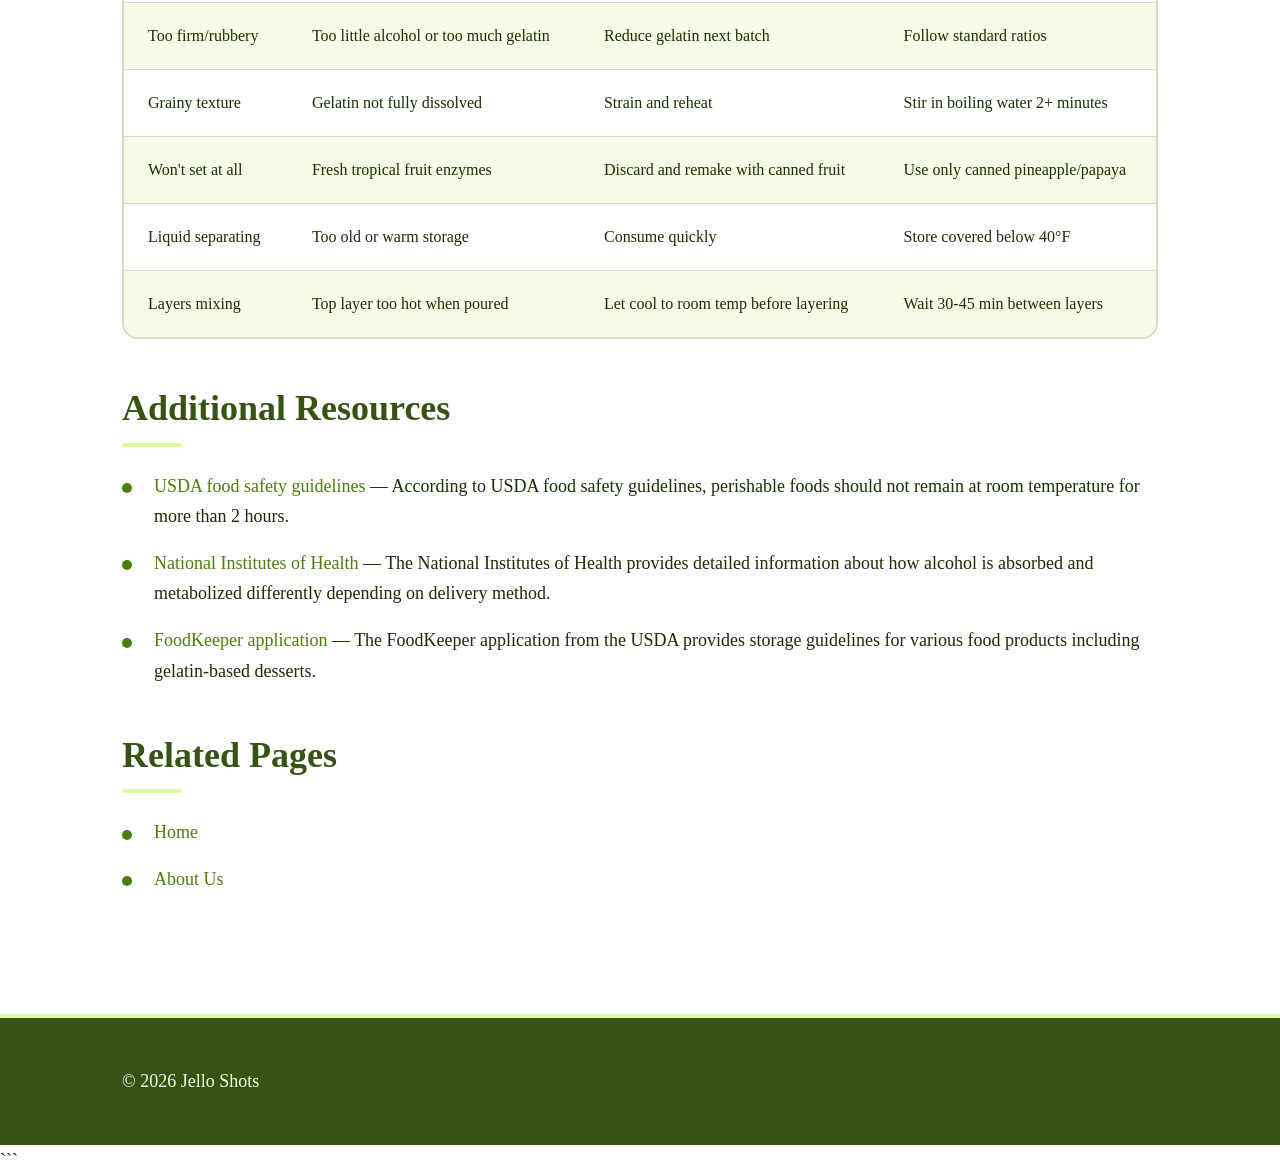
<file: faq.html>
```html
<!DOCTYPE html>
<html lang="en-US">
<head><script>if(location.hostname==="jelloshots-xyz.pages.dev"){location.replace("https://jelloshots.xyz"+location.pathname+location.search)}</script>
<meta charset="UTF-8">
<meta name="viewport" content="width=device-width, initial-scale=1.0">
<title>Jello Shots FAQ - Common Questions Answered | JelloShots.xyz</title>
<meta name="description" content="Get answers to the most common questions about making, storing, and serving jello shots. Learn about setting times, ratios, shelf life, and more.">
<link rel="canonical" href="https://jelloshots.xyz/faq">
<link rel="stylesheet" href="style.css">
</head>
<body>
<header class="site-header">
<div class="container">
<a href="/">Jello Shots</a>
<nav class="site-nav">
<ul>
<li><a href="/">Home</a></li>
<li><a href="/faq" aria-current="page">FAQ</a></li>
<li><a href="/about-us">About Us</a></li>
</ul>
</nav>
</div>
</header>

<nav class="breadcrumbs">
<div class="container">
<a href="/">Home</a> > FAQ
</div>
</nav>

<main class="site-main">
<div class="container">
<h1>Frequently Asked Questions About Jello Shots</h1>

<p>Making jello shots seems simple, but getting them perfect requires understanding a few key principles. These questions come from years of party planning experience and thousands of batches made for events ranging from backyard barbecues to wedding receptions.</p>

<p>The science behind jello shots involves gelatin chemistry, alcohol interaction with proteins, and proper temperature control. Small changes in ratios or timing can mean the difference between firm, flavorful shots and soupy disappointments. Below are the most common questions we receive, with detailed answers that will help you avoid common mistakes.</p>

<section>
<details>
<summary>How long do jello shots take to set?</summary>
<p>Jello shots typically take 2-4 hours to set in the refrigerator, but this varies based on several factors. Container size plays a major role—smaller 1-ounce cups set faster than 3-ounce portions. The alcohol content affects setting time because alcohol doesn't freeze or gel as readily as water, so higher alcohol ratios take longer. Your refrigerator temperature matters too; it should be between 35-38°F for optimal results. For best results, allow them to chill for at least 4 hours or overnight, especially if you're making layered shots where each layer needs to set before adding the next. Professional caterers typically prepare jello shots 12-24 hours before events to ensure perfect consistency. If you're in a rush, you can place them in the freezer for 20-30 minutes, but watch carefully to prevent freezing, which ruins the texture.</p>
</details>

<details>
<summary>What is the best alcohol to water ratio for jello shots?</summary>
<p>The ideal ratio is 1 cup of alcohol to 1 cup of cold water when making jello shots with a standard 3-ounce package of gelatin. This ratio provides good flavor and strength while ensuring the gelatin sets properly. The total liquid should be 2 cups: 1 cup boiling water to dissolve the gelatin, then 1 cup combined cold water and alcohol. You can adjust this ratio slightly—using 3/4 cup alcohol and 1 1/4 cups cold water creates milder shots that set more firmly, while 1 1/4 cups alcohol to 3/4 cup water makes stronger shots that take longer to set and have a softer texture. Never exceed 1.5 cups of alcohol per 3-ounce package, as the gelatin won't set properly. For higher-proof spirits like Everclear or overproof rum, reduce the alcohol to 3/4 cup to compensate for the increased alcohol content.</p>
</details>

<details>
<summary>How long do jello shots last in the fridge?</summary>
<p>Jello shots can be stored in the refrigerator for 7-10 days when covered properly with plastic wrap or lids. They're best consumed within the first 3-5 days for optimal taste and texture. After this period, you may notice syneresis—liquid separating from the gel—which is natural but affects presentation and mouthfeel. The alcohol acts as a preservative, so jello shots last longer than regular Jell-O, which should be consumed within 3-4 days. Always store them in the coldest part of your refrigerator, typically the back of the middle shelf. If you notice any off odors, discoloration, or mold growth, discard them immediately. Store-bought jello shots often contain additional preservatives and can last 2-3 weeks sealed, but always check the manufacturer's expiration date. Never leave jello shots at room temperature for more than 2 hours, as this creates food safety risks.</p>
</details>

<details>
<summary>Can you make jello shots without alcohol?</summary>
<p>Yes, you can make non-alcoholic jello shots by simply replacing the alcohol with additional cold water, juice, or soda. These are popular for children's parties, designated drivers, or daytime events. Use the same basic method: dissolve gelatin in 1 cup boiling water, then add 1 cup of cold liquid. For more interesting flavors, try using fruit juices, coconut water, or flavored sparkling water. Adding carbonated beverages creates a slightly fizzy texture that many people enjoy. You can also make mocktail versions that mimic popular drinks—use lime juice and tonic water for a mock gin and tonic, or pineapple juice with coconut cream for a virgin piña colada version. Non-alcoholic versions set faster and firmer than their alcoholic counterparts because there's no alcohol interfering with the gelatin bonds. These typically set in 1-2 hours and last 3-4 days in the refrigerator.</p>
</details>

<details>
<summary>What are the best containers for jello shots?</summary>
<p>Plastic portion cups with lids are the most popular choice for jello shots because they're inexpensive ($0.05-0.10 each), stackable, and easy to transport. The standard 2-ounce size provides the perfect single serving. Silicone molds offer the advantage of easy removal—guests can pop out the jello shot without needing a spoon, making them ideal for upscale events. These cost more ($0.30-0.50 per cavity) but are reusable. Plastic syringes have novelty appeal and built-in portion control, though they're trickier to fill and clean. For eco-conscious events, biodegradable cups made from cornstarch or PLA plastic work well but cost slightly more. Creative alternatives include hollowed citrus peels (oranges, lemons, limes), which provide natural serving vessels and edible garnishes, or small Mason jars for rustic-themed parties. Avoid glass shot glasses for large parties due to breakage risk and difficulty transporting. Whatever container you choose, ensure it's food-safe and can withstand refrigerator temperatures without warping.</p>
</details>

<details>
<summary>How do you make layered jello shots?</summary>
<p>Layered jello shots require patience and proper timing. Start by making your first layer using the standard recipe, pour it into containers filling them one-third full, then refrigerate for 30-45 minutes until the layer is set but slightly tacky to the touch. This tackiness helps the next layer adhere. Prepare your second layer and let it cool to room temperature before pouring—if it's too hot, it will melt the first layer. Pour slowly over the back of a spoon to prevent breaking through the set layer. Refrigerate another 30-45 minutes, then repeat for the third layer. For red, white, and blue jello shots, use strawberry or cherry for red, a coconut cream mixture for white (use coconut milk in place of water), and berry blue or blue raspberry for blue. The white layer is trickiest because cream-based mixtures set differently—use an extra half teaspoon of unflavored gelatin to ensure it sets firmly. Total preparation time for three-layer shots is 3-4 hours. Some people make layers thinner (four or five layers) for more dramatic visual effect, but this extends preparation time significantly.</p>
</details>

<details>
<summary>Can you use flavored vodka in jello shots?</summary>
<p>Flavored vodka works excellently in jello shots and can enhance or complement the gelatin flavor. Citrus vodkas pair well with lemon, lime, or orange Jell-O. Vanilla vodka creates a creamy taste with cherry or strawberry flavors. Whipped cream vodka makes dessert-inspired shots when combined with chocolate or butterscotch pudding mix instead of Jell-O. However, be mindful of flavor combinations—some pairings clash rather than complement. Cake-flavored vodka with grape Jell-O, for example, creates an odd taste. When using flavored vodka, you can reduce or eliminate additional flavor extracts you might otherwise add. The alcohol content remains the same as unflavored vodka (typically 35-40% ABV), so your ratios don't need adjustment. Premium flavored vodkas cost $15-25 per 750ml bottle compared to $10-15 for standard vodka, so budget accordingly for large batches. Some bartenders mix half flavored and half unflavored vodka to control costs while still getting flavor benefits.</p>
</details>

<details>
<summary>Why didn't my jello shots set properly?</summary>
<p>Several factors cause jello shots to fail setting. The most common mistake is using too much alcohol—exceeding 1.5 cups of alcohol per 3-ounce gelatin package prevents proper gelling because alcohol interferes with the protein bonds that create gelatin's structure. Another frequent issue is not fully dissolving the gelatin powder in boiling water. The water must be at a full rolling boil (212°F at sea level), and you need to stir for at least 2 minutes until no granules remain. Adding cold ingredients before the gelatin fully dissolves also causes problems. Insufficient refrigeration time is another culprit—rushing the process means they won't firm up properly. Your refrigerator might also be too warm; it should be 35-38°F. Using fresh pineapple, papaya, kiwi, or figs will prevent setting entirely because these fruits contain enzymes (bromelain and papain) that break down gelatin proteins—always use canned versions of these fruits, as the canning process deactivates the enzymes. Finally, old gelatin powder that's past its expiration date loses potency and won't set as firmly. Store unopened gelatin in a cool, dry place and use within 18 months of purchase.</p>
</details>
</section>

<section>
<table>
<caption>Jello Shot Troubleshooting Guide</caption>
<thead>
<tr>
<th>Problem</th>
<th>Likely Cause</th>
<th>Solution</th>
<th>Prevention</th>
</tr>
</thead>
<tbody>
<tr>
<td>Too soft/soupy</td>
<td>Too much alcohol</td>
<td>Add unflavored gelatin (1 tsp per cup)</td>
<td>Measure alcohol precisely</td>
</tr>
<tr>
<td>Too firm/rubbery</td>
<td>Too little alcohol or too much gelatin</td>
<td>Reduce gelatin next batch</td>
<td>Follow standard ratios</td>
</tr>
<tr>
<td>Grainy texture</td>
<td>Gelatin not fully dissolved</td>
<td>Strain and reheat</td>
<td>Stir in boiling water 2+ minutes</td>
</tr>
<tr>
<td>Won't set at all</td>
<td>Fresh tropical fruit enzymes</td>
<td>Discard and remake with canned fruit</td>
<td>Use only canned pineapple/papaya</td>
</tr>
<tr>
<td>Liquid separating</td>
<td>Too old or warm storage</td>
<td>Consume quickly</td>
<td>Store covered below 40°F</td>
</tr>
<tr>
<td>Layers mixing</td>
<td>Top layer too hot when poured</td>
<td>Let cool to room temp before layering</td>
<td>Wait 30-45 min between layers</td>
</tr>
</tbody>
</table>
</section>

<section>
<h2>Additional Resources</h2>
<ul>
<li><a href="https://www.fsis.usda.gov/food-safety/safe-food-handling-and-preparation/food-safety-basics/refrigeration">USDA food safety guidelines</a> — According to USDA food safety guidelines, perishable foods should not remain at room temperature for more than 2 hours.</li>
<li><a href="https://www.nih.gov/news-events/nih-research-matters/how-alcohol-affects-your-body">National Institutes of Health</a> — The National Institutes of Health provides detailed information about how alcohol is absorbed and metabolized differently depending on delivery method.</li>
<li><a href="https://www.foodsafety.gov/keep-food-safe/foodkeeper-app">FoodKeeper application</a> — The FoodKeeper application from the USDA provides storage guidelines for various food products including gelatin-based desserts.</li>
</ul>
</section>

<section>
<h2>Related Pages</h2>
<ul>
<li><a href="/">Home</a></li>
<li><a href="/about-us">About Us</a></li>
</ul>
</section>
</div>
</main>

<footer class="site-footer">
<div class="container">
<p>&copy; 2026 Jello Shots</p>
</div>
</footer>

<script type="application/ld+json">
{
  "@context": "https://schema.org",
  "@type": "FAQPage",
  "mainEntity": [
    {
      "@type": "Question",
      "name": "How long do jello shots take to set?",
      "acceptedAnswer": {
        "@type": "Answer",
        "text": "Jello shots typically take 2-4 hours to set in the refrigerator, but this varies based on several factors. Container size plays a major role—smaller 1-ounce cups set faster than 3-ounce portions. The alcohol content affects setting time because alcohol doesn't freeze or gel as readily as water, so higher alcohol ratios take longer. Your refrigerator temperature matters too; it should be between 35-38°F for optimal results. For best results, allow them to chill for at least 4 hours or overnight, especially if you're making layered shots where each layer needs to set before adding the next. Professional caterers typically prepare jello shots 12-24 hours before events to ensure perfect consistency. If you're in a rush, you can place them in the freezer for 20-30 minutes, but watch carefully to prevent freezing, which ruins the texture."
      }
    },
    {
      "@type": "Question",
      "name": "What is the best alcohol to water ratio for jello shots?",
      "acceptedAnswer": {
        "@type": "Answer",
        "text": "The ideal ratio is 1 cup of alcohol to 1 cup of cold water when making jello shots with a standard 3-ounce package of gelatin. This ratio provides good flavor and strength while ensuring the gelatin sets properly. The total liquid should be 2 cups: 1 cup boiling water to dissolve the gelatin, then 1 cup combined cold water and alcohol. You can adjust this ratio slightly—using 3/4 cup alcohol and 1 1/4 cups cold water creates milder shots that set more firmly, while 1 1/4 cups alcohol to 3/4 cup water makes stronger shots that take longer to set and have a softer texture. Never exceed 1.5 cups of alcohol per 3-ounce package, as the gelatin won't set properly. For higher-proof spirits like Everclear or overproof rum, reduce the alcohol to 3/4 cup to compensate for the increased alcohol content."
      }
    },
    {
      "@type": "Question",
      "name": "How long do jello shots last in the fridge?",
      "acceptedAnswer": {
        "@type": "Answer",
        "text": "Jello shots can be stored in the refrigerator for 7-10 days when covered properly with plastic wrap or lids. They're best consumed within the first 3-5 days for optimal taste and texture. After this period, you may notice syneresis—liquid separating from the gel—which is natural but affects presentation and mouthfeel. The alcohol acts as a preservative, so jello shots last longer than regular Jell-O, which should be consumed within 3-4 days. Always store them in the coldest part of your refrigerator, typically the back of the middle shelf. If you notice any off odors, discoloration, or mold growth, discard them immediately. Store-bought jello shots often contain additional preservatives and can last 2-3 weeks sealed, but always check the manufacturer's expiration date. Never leave jello shots at room temperature for more than 2 hours, as this creates food safety risks."
      }
    },
    {
      "@type": "Question",
      "name": "Can you make jello shots without alcohol?",
      "acceptedAnswer": {
        "@type": "Answer",
        "text": "Yes, you can make non-alcoholic jello shots by simply replacing the alcohol with additional cold water, juice, or soda. These are popular for children's parties, designated drivers, or daytime events. Use the same basic method: dissolve gelatin in 1 cup boiling water, then add 1 cup of cold liquid. For more interesting flavors, try using fruit juices, coconut water, or flavored sparkling water. Adding carbonated beverages creates a slightly fizzy texture that many people enjoy. You can also make mocktail versions that mimic popular drinks—use lime juice and tonic water for a mock gin and tonic, or pineapple juice with coconut cream for a virgin piña colada version. Non-alcoholic versions set faster and firmer than their alcoholic counterparts because there's no alcohol interfering with the gelatin bonds. These typically set in 1-2 hours and last 3-4 days in the refrigerator."
      }
    },
    {
      "@type": "Question",
      "name": "What are the best containers for jello shots?",
      "acceptedAnswer": {
        "@type": "Answer",
        "text": "Plastic portion cups with lids are the most popular choice for jello shots because they're inexpensive ($0.05-0.10 each), stackable, and easy to transport. The standard 2-ounce size provides the perfect single serving. Silicone molds offer the advantage of easy removal—guests can pop out the jello shot without needing a spoon, making them ideal for upscale events. These cost more ($0.30-0.50 per cavity) but are reusable. Plastic syringes have novelty appeal and built-in portion control, though they're trickier to fill and clean. For eco-conscious events, biodegradable cups made from cornstarch or PLA plastic work well but cost slightly more. Creative alternatives include hollowed citrus peels (oranges, lemons, limes), which provide natural serving vessels and edible garnishes, or small Mason jars for rustic-themed parties. Avoid glass shot glasses for large parties due to breakage risk and difficulty transporting. Whatever container you choose, ensure it's food-safe and can withstand refrigerator temperatures without warping."
      }
    },
    {
      "@type": "Question",
      "name": "How do you make layered jello shots?",
      "acceptedAnswer": {
        "@type": "Answer",
        "text": "Layered jello shots require patience and proper timing. Start by making your first layer using the standard recipe, pour it into containers filling them one-third full, then refrigerate for 30-45 minutes until the layer is set but slightly tacky to the touch. This tackiness helps the next layer adhere. Prepare your second layer and let it cool to room temperature before pouring—if it's too hot, it will melt the first layer. Pour slowly over the back of a spoon to prevent breaking through the set layer. Refrigerate another 30-45 minutes, then repeat for the third layer. For red, white, and blue jello shots, use strawberry or cherry for red, a coconut cream mixture for white (use coconut milk in place of water), and berry blue or blue raspberry for blue. The white layer is trickiest because cream-based mixtures set differently—use an extra half teaspoon of unflavored gelatin to ensure it sets firmly. Total preparation time for three-layer shots is 3-4 hours. Some people make layers thinner (four or five layers) for more dramatic visual effect, but this extends preparation time significantly."
      }
    },
    {
      "@type": "Question",
      "name": "Can you use flavored vodka in jello shots?",
      "acceptedAnswer": {
        "@type": "Answer",
        "text": "Flavored vodka works excellently in jello shots and can enhance or complement the gelatin flavor. Citrus vodkas pair well with lemon, lime, or orange Jell-O. Vanilla vodka creates a creamy taste with cherry or strawberry flavors. Whipped cream vodka makes dessert-inspired shots when combined with chocolate or butterscotch pudding mix instead of Jell-O. However, be mindful of flavor combinations—some pairings clash rather than complement. Cake-flavored vodka with grape Jell-O, for example, creates an odd taste. When using flavored vodka, you can reduce or eliminate additional flavor extracts you might otherwise add. The alcohol content remains the same as unflavored vodka (typically 35-40% ABV), so your ratios don't need adjustment. Premium flavored vodkas cost $15-25 per 750ml bottle compared to $10-15 for standard vodka, so budget accordingly for large batches. Some bartenders mix half flavored and half unflavored vodka to control costs while still getting flavor benefits."
      }
    },
    {
      "@type": "Question",
      "name": "Why didn't my jello shots set properly?",
      "acceptedAnswer": {
        "@type": "Answer",
        "text": "Several factors cause jello shots to fail setting. The most common mistake is using too much alcohol—exceeding 1.5 cups of alcohol per 3-ounce gelatin package prevents proper gelling because alcohol interferes with the protein bonds that create gelatin's structure. Another frequent issue is not fully dissolving the gelatin powder in boiling water. The water must be at a full rolling boil (212°F at sea level), and you need to stir for at least 2 minutes until no granules remain. Adding cold ingredients before the gelatin fully dissolves also causes problems. Insufficient refrigeration time is another culprit—rushing the process means they won't firm up properly. Your refrigerator might also be too warm; it should be 35-38°F. Using fresh pineapple, papaya, kiwi, or figs will prevent setting entirely because these fruits contain enzymes (bromelain and papain) that break down gelatin proteins—always use canned versions of these fruits, as the canning process deactivates the enzymes. Finally, old gelatin powder that's past its expiration date loses potency and won't set as firmly. Store unopened gelatin in a cool, dry place and use within 18 months of purchase."
      }
    }
  ]
}
</script>
</body>
</html>
```
</file>
<file: style.css>
* {
  margin: 0;
  padding: 0;
  box-sizing: border-box;
}

*::before,
*::after {
  box-sizing: border-box;
}

:root {
  --color-primary: #4d7c0f;
  --color-secondary: #365314;
  --color-accent: #d9f99d;
  --color-bg: #fefffe;
  --color-surface: #f7fce8;
  --color-text: #1a2e05;
  --color-text-muted: #6b7f52;
  --color-border: #d1ddc0;
  --font-main: 'Georgia', 'Times New Roman', 'Palatino', serif;
  --max-width: 1100px;
  --radius: 50px;
  --radius-card: 24px;
  --radius-small: 16px;
  --spacing-xs: 0.5rem;
  --spacing-sm: 1rem;
  --spacing-md: 1.5rem;
  --spacing-lg: 2rem;
  --spacing-xl: 3rem;
}

html {
  font-size: 16px;
  scroll-behavior: smooth;
}

body {
  font-family: var(--font-main);
  font-size: 1.125rem;
  line-height: 1.7;
  color: var(--color-text);
  background-color: var(--color-bg);
  min-height: 100vh;
  display: flex;
  flex-direction: column;
}

h1, h2, h3, h4, h5, h6 {
  font-weight: 700;
  line-height: 1.2;
  margin-bottom: var(--spacing-md);
  color: var(--color-secondary);
}

h1 {
  font-size: 2.5rem;
  margin-bottom: var(--spacing-lg);
  background: linear-gradient(135deg, var(--color-primary), var(--color-secondary));
  -webkit-background-clip: text;
  background-clip: text;
  -webkit-text-fill-color: transparent;
}

h2 {
  font-size: 2rem;
  margin-top: var(--spacing-xl);
  position: relative;
  padding-bottom: var(--spacing-sm);
}

h2::after {
  content: '';
  position: absolute;
  bottom: 0;
  left: 0;
  width: 60px;
  height: 4px;
  background-color: var(--color-accent);
  border-radius: var(--radius);
}

h3 {
  font-size: 1.5rem;
  margin-top: var(--spacing-lg);
  color: var(--color-primary);
}

h4 {
  font-size: 1.25rem;
  margin-top: var(--spacing-md);
}

h5 {
  font-size: 1.125rem;
  margin-top: var(--spacing-md);
}

h6 {
  font-size: 1rem;
  margin-top: var(--spacing-sm);
  color: var(--color-text-muted);
  text-transform: uppercase;
  letter-spacing: 0.05em;
}

p {
  margin-bottom: var(--spacing-md);
}

a {
  color: var(--color-primary);
  text-decoration: none;
  border-bottom: 2px solid transparent;
  transition: color 0.2s ease, border-color 0.2s ease, background-color 0.2s ease;
  border-radius: 4px;
}

a:hover {
  color: var(--color-secondary);
  border-bottom-color: var(--color-accent);
}

a:focus-visible {
  outline: 3px solid var(--color-accent);
  outline-offset: 2px;
  background-color: var(--color-surface);
}

strong {
  font-weight: 700;
  color: var(--color-secondary);
}

em {
  font-style: italic;
  color: var(--color-text);
}

blockquote {
  margin: var(--spacing-lg) 0;
  padding: var(--spacing-md) var(--spacing-lg);
  background-color: var(--color-surface);
  border-left: 6px solid var(--color-primary);
  border-radius: 0 var(--radius-small) var(--radius-small) 0;
  font-style: italic;
  color: var(--color-text-muted);
}

blockquote p:last-child {
  margin-bottom: 0;
}

::selection {
  background-color: var(--color-accent);
  color: var(--color-secondary);
}

.container {
  width: 100%;
  max-width: var(--max-width);
  margin: 0 auto;
  padding: 0 var(--spacing-md);
}

.site-header {
  background: linear-gradient(135deg, var(--color-primary), var(--color-secondary));
  color: var(--color-bg);
  padding: var(--spacing-lg) 0;
  box-shadow: 0 4px 12px rgba(77, 124, 15, 0.15);
  position: sticky;
  top: 0;
  z-index: 100;
}

.site-header .container {
  display: flex;
  justify-content: space-between;
  align-items: center;
  flex-wrap: wrap;
  gap: var(--spacing-md);
}

.site-header h1 {
  margin: 0;
  font-size: 2rem;
  color: var(--color-bg);
  -webkit-text-fill-color: var(--color-bg);
  background: none;
}

.site-nav ul {
  list-style: none;
  display: flex;
  gap: var(--spacing-xs);
  flex-wrap: wrap;
}

.site-nav a {
  color: var(--color-bg);
  padding: var(--spacing-xs) var(--spacing-md);
  border: 2px solid transparent;
  border-radius: var(--radius);
  display: inline-block;
  font-weight: 600;
  transition: background-color 0.2s ease, border-color 0.2s ease, transform 0.2s ease;
}

.site-nav a:hover {
  background-color: rgba(217, 249, 157, 0.2);
  border-color: var(--color-accent);
  color: var(--color-bg);
  transform: translateY(-2px);
}

.site-nav a:focus-visible {
  outline: 3px solid var(--color-accent);
  outline-offset: 2px;
  background-color: rgba(217, 249, 157, 0.3);
}

.breadcrumbs {
  padding: var(--spacing-md) 0;
  font-size: 0.95rem;
}

.breadcrumbs ul {
  list-style: none;
  display: flex;
  flex-wrap: wrap;
  gap: var(--spacing-xs);
  align-items: center;
}

.breadcrumbs li::after {
  content: '→';
  margin-left: var(--spacing-xs);
  color: var(--color-text-muted);
}

.breadcrumbs li:last-child::after {
  content: '';
}

.breadcrumbs a {
  color: var(--color-text-muted);
  border: none;
  padding: 0.25rem 0.5rem;
  border-radius: var(--radius-small);
}

.breadcrumbs a:hover {
  color: var(--color-primary);
  background-color: var(--color-surface);
}

.site-main {
  flex: 1;
  padding: var(--spacing-xl) 0;
}

.site-footer {
  background-color: var(--color-secondary);
  color: var(--color-surface);
  padding: var(--spacing-xl) 0 var(--spacing-lg);
  margin-top: var(--spacing-xl);
  border-top: 4px solid var(--color-accent);
}

.site-footer a {
  color: var(--color-accent);
  border-bottom-color: transparent;
}

.site-footer a:hover {
  color: var(--color-bg);
  border-bottom-color: var(--color-bg);
}

.site-footer p {
  margin-bottom: var(--spacing-sm);
}

.card {
  background-color: var(--color-surface);
  border: 2px solid var(--color-border);
  border-radius: var(--radius-card);
  padding: var(--spacing-lg);
  margin-bottom: var(--spacing-lg);
  box-shadow: 0 2px 8px rgba(77, 124, 15, 0.08);
  transition: box-shadow 0.2s ease, transform 0.2s ease, border-color 0.2s ease;
}

.card:hover {
  box-shadow: 0 8px 24px rgba(77, 124, 15, 0.15);
  transform: translateY(-4px);
  border-color: var(--color-primary);
}

.card h2::after,
.card h3::after {
  display: none;
}

table {
  width: 100%;
  border-collapse: separate;
  border-spacing: 0;
  margin: var(--spacing-lg) 0;
  background-color: var(--color-bg);
  border: 2px solid var(--color-border);
  border-radius: var(--radius-small);
  overflow: hidden;
}

thead {
  background: linear-gradient(135deg, var(--color-primary), var(--color-secondary));
  color: var(--color-bg);
}

th {
  padding: var(--spacing-md);
  text-align: left;
  font-weight: 700;
  text-transform: uppercase;
  font-size: 0.9rem;
  letter-spacing: 0.05em;
}

td {
  padding: var(--spacing-md);
  border-top: 1px solid var(--color-border);
}

tbody tr {
  transition: background-color 0.2s ease;
}

tbody tr:nth-child(even) {
  background-color: var(--color-surface);
}

tbody tr:hover {
  background-color: var(--color-accent);
  color: var(--color-secondary);
}

details {
  margin: var(--spacing-md) 0;
  border: 2px solid var(--color-border);
  border-radius: var(--radius-card);
  background-color: var(--color-surface);
  overflow: hidden;
  transition: box-shadow 0.2s ease;
}

details[open] {
  box-shadow: 0 4px 16px rgba(77, 124, 15, 0.12);
}

summary {
  padding: var(--spacing-md) var(--spacing-lg);
  cursor: pointer;
  font-weight: 700;
  color: var(--color-primary);
  background-color: var(--color-bg);
  list-style: none;
  display: flex;
  justify-content: space-between;
  align-items: center;
  transition: background-color 0.2s ease, color 0.2s ease;
  border-radius: var(--radius-card);
}

summary::-webkit-details-marker {
  display: none;
}

summary::after {
  content: '▼';
  font-size: 0.8em;
  transition: transform 0.2s ease;
  display: inline-block;
  width: 24px;
  height: 24px;
  background-color: var(--color-accent);
  border-radius: 50%;
  text-align: center;
  line-height: 24px;
  color: var(--color-secondary);
}

details[open] summary::after {
  transform: rotate(180deg);
}

summary:hover {
  background-color: var(--color-surface);
  color: var(--color-secondary);
}

summary:focus-visible {
  outline: 3px solid var(--color-accent);
  outline-offset: 2px;
}

details div {
  padding: var(--spacing-md) var(--spacing-lg);
  animation: slideDown 0.2s ease;
}

@keyframes slideDown {
  from {
    opacity: 0;
    transform: translateY(-10px);
  }
  to {
    opacity: 1;
    transform: translateY(0);
  }
}

button,
input[type="submit"],
input[type="button"] {
  font-family: var(--font-main);
  font-size: 1rem;
  padding: var(--spacing-sm) var(--spacing-lg);
  background-color: var(--color-primary);
  color: var(--color-bg);
  border: 2px solid var(--color-primary);
  border-radius: var(--radius);
  cursor: pointer;
  font-weight: 700;
  transition: background-color 0.2s ease, border-color 0.2s ease, transform 0.2s ease, box-shadow 0.2s ease;
  display: inline-block;
}

button:hover,
input[type="submit"]:hover,
input[type="button"]:hover {
  background-color: var(--color-secondary);
  border-color: var(--color-secondary);
  transform: translateY(-2px);
  box-shadow: 0 4px 12px rgba(77, 124, 15, 0.3);
}

button:focus-visible,
input[type="submit"]:focus-visible,
input[type="button"]:focus-visible {
  outline: 3px solid var(--color-accent);
  outline-offset: 2px;
}

input[type="text"],
input[type="email"],
input[type="search"],
textarea,
select {
  font-family: var(--font-main);
  font-size: 1rem;
  padding: var(--spacing-sm);
  border: 2px solid var(--color-border);
  border-radius: var(--radius-small);
  background-color: var(--color-bg);
  color: var(--color-text);
  width: 100%;
  transition: border-color 0.2s ease, box-shadow 0.2s ease;
}

input[type="text"]:focus,
input[type="email"]:focus,
input[type="search"]:focus,
textarea:focus,
select:focus {
  outline: none;
  border-color: var(--color-primary);
  box-shadow: 0 0 0 3px rgba(77, 124, 15, 0.1);
}

ul:not(.site-nav ul):not(.breadcrumbs ul) {
  list-style: none;
  margin: var(--spacing-md) 0;
  padding-left: 0;
}

ul:not(.site-nav ul):not(.breadcrumbs ul) li {
  padding-left: var(--spacing-lg);
  margin-bottom: var(--spacing-sm);
  position: relative;
}

ul:not(.site-nav ul):not(.breadcrumbs ul) li::before {
  content: '';
  position: absolute;
  left: 0;
  top: 0.7em;
  width: 10px;
  height: 10px;
  background-color: var(--color-primary);
  border-radius: 50%;
}

ol {
  margin: var(--spacing-md) 0;
  padding-left: var(--spacing-xl);
}

ol li {
  margin-bottom: var(--spacing-sm);
  padding-left: var(--spacing-xs);
}

hr {
  border: none;
  height: 3px;
  background: linear-gradient(90deg, var(--color-accent), var(--color-primary), var(--color-accent));
  margin: var(--spacing-xl) 0;
  border-radius: var(--radius);
}

@media (max-width: 767px) {
  :root {
    --spacing-xl: 2rem;
    --spacing-lg: 1.5rem;
  }

  h1 {
    font-size: 2rem;
  }

  h2 {
    font-size: 1.75rem;
  }

  h3 {
    font-size: 1.35rem;
  }

  .site-header .container {
    flex-direction: column;
    text-align: center;
  }

  .site-nav ul {
    justify-content: center;
  }

  table {
    font-size: 0.9rem;
  }

  th,
  td {
    padding: var(--spacing-sm);
  }
}

@media (min-width: 768px) {
  body {
    font-size: 1.125rem;
  }

  .container {
    padding: 0 var(--spacing-lg);
  }

  .site-header {
    padding: var(--spacing-xl) 0;
  }

  .site-nav ul {
    gap: var(--spacing-sm);
  }

  .card {
    padding: var(--spacing-xl);
  }
}

@media (min-width: 1024px) {
  h1 {
    font-size: 3rem;
  }

  h2 {
    font-size: 2.25rem;
  }

  h3 {
    font-size: 1.75rem;
  }

  .site-main {
    padding: var(--spacing-xl) 0 3rem;
  }

  .site-nav ul {
    gap: var(--spacing-md);
  }
}

@media (prefers-reduced-motion: reduce) {
  *,
  *::before,
  *::after {
    animation-duration: 0.01ms !important;
    animation-iteration-count: 1 !important;
    transition-duration: 0.01ms !important;
    scroll-behavior: auto !important;
  }

  details div {
    animation: none;
  }

  summary::after {
    transition: none;
  }
}

@media print {
  .site-nav,
  .breadcrumbs,
  button,
  input[type="submit"],
  input[type="button"] {
    display: none !important;
  }

  .site-header {
    position: static;
    box-shadow: none;
    padding: 1rem 0;
  }

  .site-main {
    padding: 0;
  }

  .container {
    max-width: 100%;
    padding: 0;
  }

  a {
    color: var(--color-text);
    border-bottom: 1px solid var(--color-text);
  }

  .card {
    border: 1px solid var(--color-border);
    box-shadow: none;
    page-break-inside: avoid;
  }

  table {
    page-break-inside: avoid;
  }

  details {
    border: 1px solid var(--color-border);
  }

  details summary::after {
    display: none;
  }

  details[open] div {
    animation: none;
  }
}
</file>
